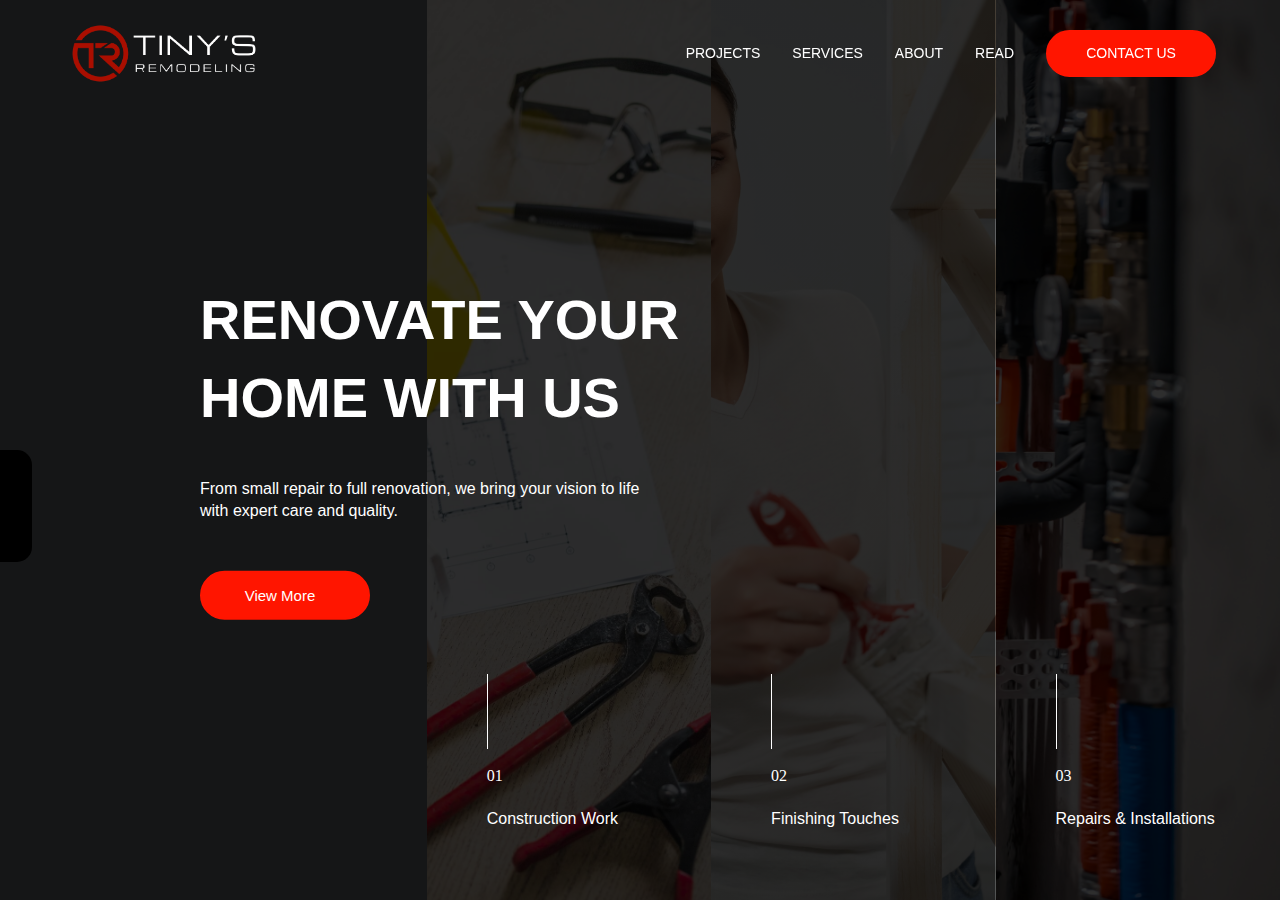
<file: index.html>
<!DOCTYPE html>
<html lang="en">
  <head>
    <meta charset="UTF-8" />
    <meta http-equiv="X-UA-Compatible" content="IE=edge" />
    <meta name="viewport" content="width=device-width, initial-scale=1.0" />
    <title>Tinys remodeling - Home page</title>

    <!--Favicon-->

    <link rel="icon" type="image/png" href="Assets/img/naslovna/favicon.png" />

    <!--Description-->

    <meta
      name="description"
      content="Tinys Remodeling offers expert construction work, finishing touches, repairs, and installations for your home or business. Whether you're renovating, updating, or maintaining your space, our skilled team ensures high-quality results with attention to detail. Trust Tinys Remodeling for all your remodeling needs!"
    />

    <!--Google fonts-->

    <link rel="preconnect" href="https://fonts.googleapis.com" />
    <link rel="preconnect" href="https://fonts.gstatic.com" crossorigin />
    <link
      href="https://fonts.googleapis.com/css2?family=Bentham&family=Comic+Neue&family=Montserrat:ital,wght@0,100..900;1,100..900&family=Open+Sans:ital,wght@0,300..800;1,300..800&family=Playfair+Display:ital,wght@0,400..900;1,400..900&family=Quicksand:wght@300..700&display=swap"
      rel="stylesheet"
    />

    <!--Font Awesome CDN-->

    <link
      rel="stylesheet"
      href="https://cdnjs.cloudflare.com/ajax/libs/font-awesome/6.6.0/css/all.min.css"
      integrity="sha512-Kc323vGBEqzTmouAECnVceyQqyqdsSiqLQISBL29aUW4U/M7pSPA/gEUZQqv1cwx4OnYxTxve5UMg5GT6L4JJg=="
      crossorigin="anonymous"
      referrerpolicy="no-referrer"
    />

    <!--Custom CSS-->

    <link rel="stylesheet" href="Assets/css/main.css" />
  </head>
  <body>
    <!--Nav section starts-->
    <nav class="nav container">
      <a href="index.html" class="nav__logo">
        <img
          src="Assets/img/naslovna/desktop-logo.png"
          alt="tinys remodeling desktop logo"
          class="nav__logo-desktop"
        />
        <img
          src="Assets/img/naslovna/mogile-logo.png"
          alt="tinys remodeling mobile logo"
          class="nav__logo-mobile"
        />
      </a>

      <ul class="nav__list">
        <li><a href="projects.html" class="nav__link">projects</a></li>
        <li><a href="services.html" class="nav__link">services</a></li>
        <li><a href="about.html" class="nav__link">about</a></li>
        <li><a href="blog.html" class="nav__link">read</a></li>
        <li>
          <a
            href="contact.html"
            class="nav__link nav__link--btn btn btn-primary"
            >contact us</a
          >
        </li>
      </ul>

      <div class="nav__hamburger" id="hamburger">
        <div class="hamburger__line"></div>
        <div class="hamburger__line hamburger__line--mid"></div>
        <div class="hamburger__line"></div>
      </div>
    </nav>
    <!--Nav section ends-->

    <!--Header section starts-->
    <header class="header">
      <article class="header__bg"></article>

      <article class="header__imgs">
        <div class="header__item header__item--one">
          <span class="header__number">01</span>
          <p class="header__service">Construction Work</p>
        </div>

        <div class="header__item header__item--two">
          <span class="header__number">02</span>
          <p class="header__service">Finishing Touches</p>
        </div>

        <div class="header__item header__item--three">
          <span class="header__number">03</span>
          <p class="header__service">Repairs &amp; Installations</p>
        </div>
      </article>

      <div class="header__text">
        <h1 class="header__heading" id="main-title">
          renovate your home with us
        </h1>
        <p class="header__p">
          From small repair to full renovation, we bring your vision to life
          with expert care and quality.
        </p>
        <div class="header__btns">
          <a href="projects.html" class="btn btn-primary"
            >view more <i class="fa-solid fa-arrow-right"></i>
          </a>
          <a href="contact.html" class="btn btn-outline">contact us</a>
        </div>
      </div>
    </header>
    <!--Header section ends-->

    <!--Social icon section starts-->
    <div class="social__icons">
      <a
        href="https://www.instagram.com/tinys_remodeling/"
        target="_blank"
        aria-label="Click to view instagram profile"
      >
        <i class="fa-brands fa-instagram"></i>
      </a>

      <a
        href="https://www.facebook.com/profile.php?id=61567153992759"
        target="_blank"
        aria-label="Click to view Facebook profile"
      >
        <i class="fa-brands fa-facebook-f"></i>
      </a>

      <a href="tel:+1 321 265 9840" aria-label="Click to call phone number">
        <i class="fa-solid fa-phone"></i>
      </a>
    </div>
    <!--Social icon section ends-->

    <!--Mobile menu section starts-->
    <section class="mobile" id="mobile-menu">
      <i class="fa-regular fa-circle-xmark" id="close"></i>

      <ul class="mobile__list">
        <li>
          <a href="projects.html" class="mobile__link">PROJECTS</a>
        </li>
        <li>
          <a href="services.html" class="mobile__link">SERVICES</a>
        </li>
        <li>
          <a href="about.html" class="mobile__link">ABOUT US</a>
        </li>
        <li>
          <a href="blog.html" class="mobile__link">READ</a>
        </li>
      </ul>

      <p class="mobile__text">
        Transforming spaces, building dreams - <span>together</span> !
      </p>
      <div class="mobile__icons">
        <a
          href="mailto:remodelingtiny@gmail.com"
          aria-label="Click to send email"
        >
          <i class="fa-regular fa-envelope"></i
        ></a>
        <a href="tel:+1 321 265 9840" aria-label="Click to call phone number">
          <i class="fa-solid fa-phone"></i>
        </a>
        <a
          href="https://www.instagram.com/tinys_remodeling/"
          target="_blank"
          aria-label="Click to see Instagram profile"
        >
          <i class="fa-brands fa-instagram"></i
        ></a>
      </div>

      <a href="contact.html" class="btn btn-primary">contact us</a>
    </section>
    <!--Mobile menu section ends-->

    <!--Custom JS-->
    <script src="Assets/js/main.js"></script>
  </body>
</html>
</file>
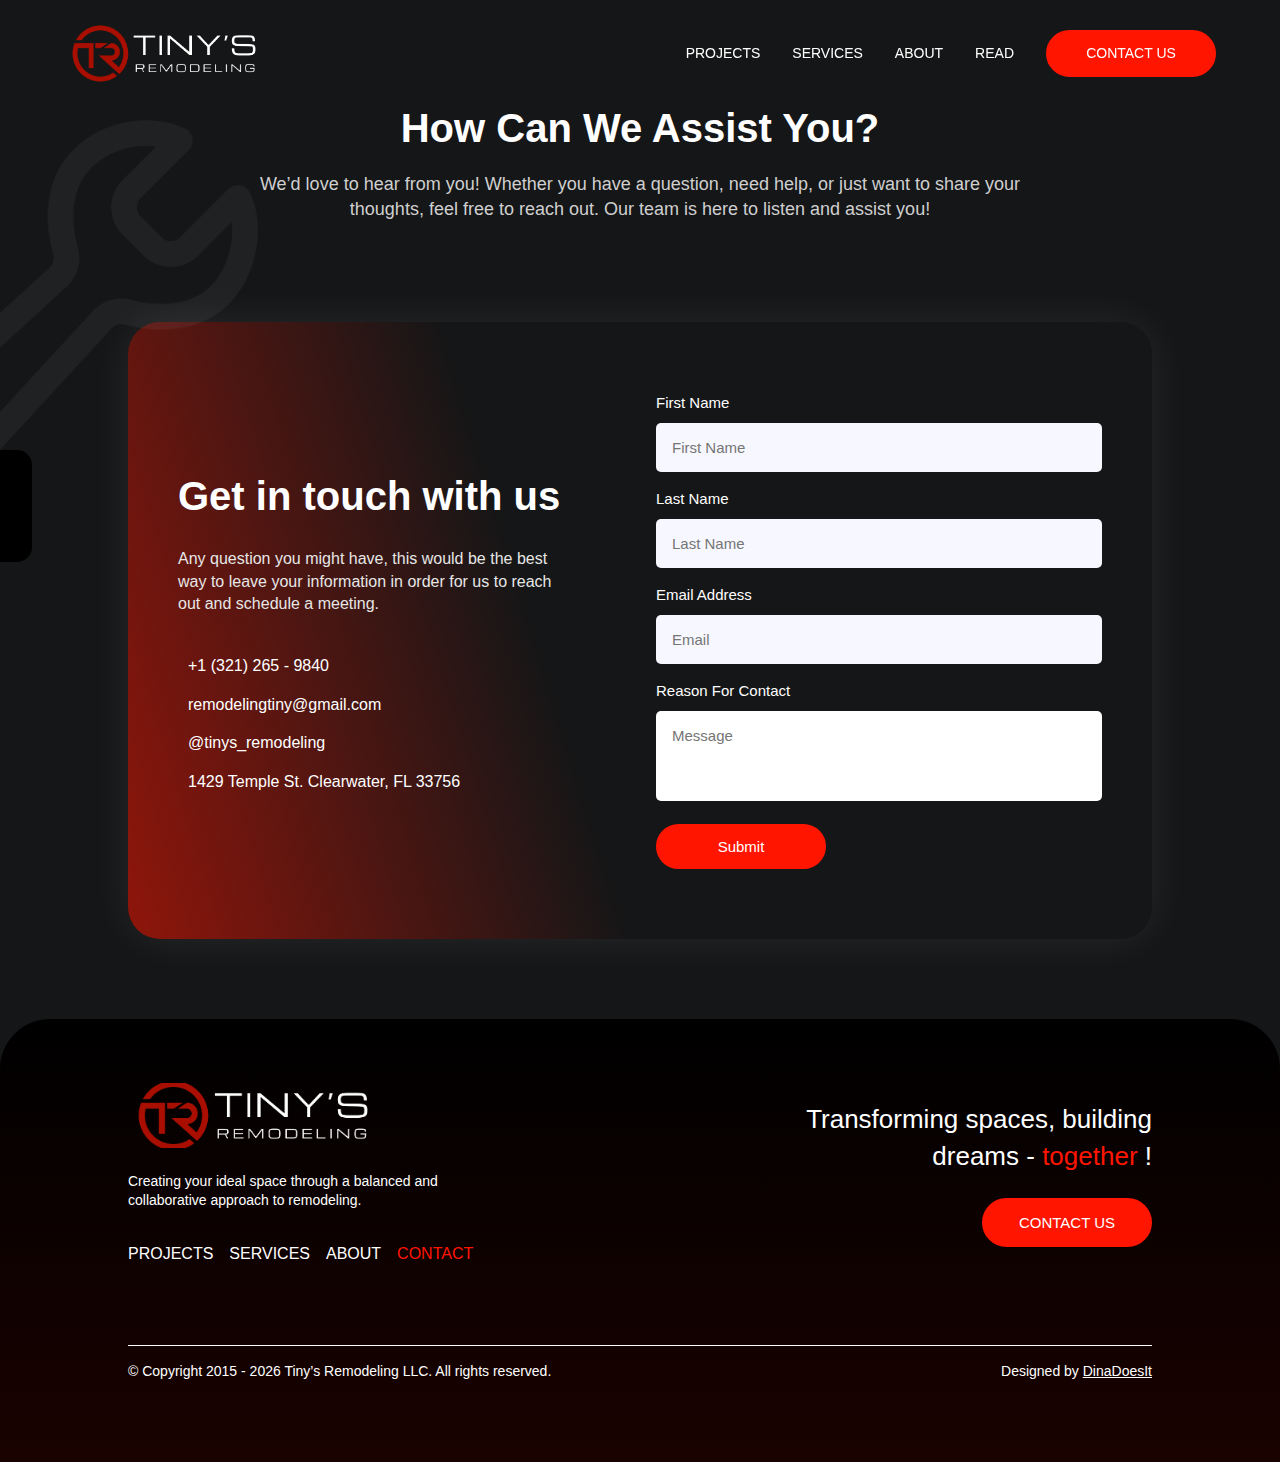
<file: contact.html>
<!DOCTYPE html>
<html lang="en">
  <head>
    <meta charset="UTF-8" />
    <meta http-equiv="X-UA-Compatible" content="IE=edge" />
    <meta name="viewport" content="width=device-width, initial-scale=1.0" />
    <title>Tinys remodeling - Contact Us</title>

    <!--Favicon-->

    <link rel="icon" type="image/png" href="Assets/img/naslovna/favicon.png" />

    <!--Google fonts-->

    <link rel="preconnect" href="https://fonts.googleapis.com" />
    <link rel="preconnect" href="https://fonts.gstatic.com" crossorigin />
    <link
      href="https://fonts.googleapis.com/css2?family=Bentham&family=Comic+Neue&family=Montserrat:ital,wght@0,100..900;1,100..900&family=Open+Sans:ital,wght@0,300..800;1,300..800&family=Playfair+Display:ital,wght@0,400..900;1,400..900&family=Quicksand:wght@300..700&display=swap"
      rel="stylesheet"
    />

    <!--Font Awesome CDN-->

    <link
      rel="stylesheet"
      href="https://cdnjs.cloudflare.com/ajax/libs/font-awesome/6.6.0/css/all.min.css"
      integrity="sha512-Kc323vGBEqzTmouAECnVceyQqyqdsSiqLQISBL29aUW4U/M7pSPA/gEUZQqv1cwx4OnYxTxve5UMg5GT6L4JJg=="
      crossorigin="anonymous"
      referrerpolicy="no-referrer"
    />

    <!--Custom CSS-->

    <link rel="stylesheet" href="Assets/css/main.css" />
  </head>
  <body>
    <!--Nav section starts-->
    <nav class="nav container">
      <a href="index.html" class="nav__logo">
        <img
          src="Assets/img/naslovna/desktop-logo.png"
          alt="tinys remodeling desktop logo"
          class="nav__logo-desktop"
        />
        <img
          src="Assets/img/naslovna/mogile-logo.png"
          alt="tinys remodeling mobile logo"
          class="nav__logo-mobile"
        />
      </a>

      <ul class="nav__list">
        <li><a href="projects.html" class="nav__link">projects</a></li>
        <li><a href="services.html" class="nav__link">services</a></li>
        <li><a href="about.html" class="nav__link">about</a></li>
        <li><a href="blog.html" class="nav__link">read</a></li>
        <li>
          <a
            href="contact.html"
            class="nav__link nav__link--btn btn btn-primary"
            >contact us</a
          >
        </li>
      </ul>

      <div class="nav__hamburger" id="hamburger">
        <div class="hamburger__line"></div>
        <div class="hamburger__line hamburger__line--mid"></div>
        <div class="hamburger__line"></div>
      </div>
    </nav>
    <!--Nav section ends-->

    <!--Header section starts-->
    <div class="contact" id="contact">
      <h1 class="contact__heading">How Can We Assist You?</h1>
      <p class="contact__desc">
        We’d love to hear from you! Whether you have a question, need help, or
        just want to share your thoughts, feel free to reach out. Our team is
        here to listen and assist you!
      </p>
      <img
        src="Assets/img/naslovna/key.png"
        class="contact__key"
        alt="image of key"
      />
    </div>
    <!--Header section ends-->

    <!--Form section starts-->
    <section class="form container" id="contact">
      <article class="form__item">
        <h3 class="form__heading">Get in touch with us</h3>

        <p class="form__desc">
          Any question you might have, this would be the best way to leave your
          information in order for us to reach out and schedule a meeting.
        </p>

        <a href="tel:+1 (321) 265 - 9840" class="form__link">
          <span class="fa-solid fa-phone" aria-hidden="true"></span>+1 (321) 265
          - 9840
        </a>

        <a href="mailto:remodelingtiny@gmail.com" class="form__link">
          <span class="fa-regular fa-envelope" aria-hidden="true"></span
          >remodelingtiny@gmail.com
        </a>

        <a
          href="https://www.instagram.com/tinys_remodeling/"
          class="form__link"
        >
          <span class="fa-brands fa-instagram" aria-hidden="true"></span
          >@tinys_remodeling
        </a>

        <a href="https://maps.app.goo.gl/9Bw5oBGh66REA7sd8" class="form__link">
          <span class="fa-solid fa-location-dot" aria-hidden="true"></span>1429
          Temple St. Clearwater, FL 33756
        </a>
      </article>

      <form
        class="form__item form__item--form"
        method="post"
        action="src/php/send-email.php"
        data-key="form"
      >
        <div class="form__box">
          <label for="name" class="form__label">first name</label>
          <input
            type="text"
            name="name"
            placeholder="first name"
            class="form__input"
            required=""
          />
        </div>

        <div class="form__box">
          <label for="surname" class="form__label">last name</label>
          <input
            type="text"
            name="surname"
            placeholder="last name"
            class="form__input"
            required=""
          />
        </div>

        <div class="form__box">
          <label for="email" class="form__label">email address</label>
          <input
            type="email"
            name="email"
            placeholder="email"
            class="form__input"
            required=""
          />
        </div>

        <div class="form__box">
          <label for="message" class="form__label">reason for contact</label>
          <textarea
            name="message"
            placeholder="message"
            class="form__textarea"
          ></textarea>
        </div>

        <button class="btn btn-primary from__btn" data-key="submit">
          submit
        </button>
      </form>
    </section>
    <!--Form section ends-->

    <!--Mobile menu section starts-->
    <section class="mobile" id="mobile-menu">
      <i class="fa-regular fa-circle-xmark" id="close"></i>

      <ul class="mobile__list">
        <li>
          <a href="projects.html" class="mobile__link">PROJECTS</a>
        </li>
        <li>
          <a href="services.html" class="mobile__link">SERVICES</a>
        </li>
        <li>
          <a href="about.html" class="mobile__link">ABOUT US</a>
        </li>
        <li>
          <a href="blog.html" class="mobile__link">READ</a>
        </li>
      </ul>

      <p class="mobile__text">
        Transforming spaces, building dreams - <span>together</span> !
      </p>
      <div class="mobile__icons">
        <a
          href="mailto:remodelingtiny@gmail.com"
          aria-label="Click to send email"
        >
          <i class="fa-regular fa-envelope"></i
        ></a>
        <a href="tel:+1 321 265 9840" aria-label="Click to call phone number">
          <i class="fa-solid fa-phone"></i>
        </a>
        <a
          href="https://www.instagram.com/tinys_remodeling/"
          target="_blank"
          aria-label="Click to see Instagram profile"
        >
          <i class="fa-brands fa-instagram"></i
        ></a>
      </div>

      <a href="contact.html" class="btn btn-primary">contact us</a>
    </section>
    <!--Mobile menu section ends-->

    <!--Footer section starts-->
    <footer class="footer">
      <div class="footer__wrapper container">
        <article class="footer__item">
          <a href="index.html" class="footer__logo">
            <img
              src="./Assets/img/naslovna/desktop-logo.png"
              alt="tinys remodeling logo for desktop"
              class="footer__logo-desktop"
            />
            <img
              src="./Assets/img/naslovna/mogile-logo.png"
              alt="tinys remodeling for mobile"
              class="footer__logo-mobile"
            />
          </a>

          <div class="footer__p">
            Creating your ideal space through a balanced and collaborative
            approach to remodeling.
          </div>

          <div class="footer__menu">
            <a href="projects.html">projects</a>
            <a href="services.html">services</a>
            <a href="about.html">about</a>
            <a href="contact.html" id="contactLink" style="color: #ff1500"
              >contact</a
            >
          </div>
        </article>

        <article class="footer__item footer__item--right">
          <h3 class="footer__heading">
            Transforming spaces, building dreams - <span>together</span> !
          </h3>
          <a href="contact.html" class="footer__btn btn btn-primary"
            >contact us</a
          >
        </article>

        <div class="footer__social">
          <a href="mailto:remodelingtiny@gmail.com">
            <i class="fa-regular fa-envelope"></i
          ></a>

          <a href="tel:+1 321 265 9840">
            <i class="fa-solid fa-phone"></i>
          </a>

          <a href="https://www.instagram.com/tinys_remodeling/" target="_blank">
            <i class="fa-brands fa-instagram"></i
          ></a>
        </div>
      </div>

      <div class="footer__copy container">
        <p class="footer__copyright">
          © Copyright 2015 - <span id="year">2025</span> Tiny’s Remodeling LLC.
          All rights reserved.
        </p>
        <p class="footer__copyright">
          Designed by
          <a href="https://dinadoesit.com/" style="text-decoration: underline"
            >DinaDoesIt</a
          >
        </p>
      </div>
    </footer>
    <!--Footer section ends-->

    <!--Social icon section starts-->
    <div class="social__icons">
      <a
        href="https://www.instagram.com/tinys_remodeling/"
        target="_blank"
        aria-label="Click to view instagram profile"
      >
        <i class="fa-brands fa-instagram"></i>
      </a>

      <a
        href="https://www.facebook.com/profile.php?id=61567153992759"
        target="_blank"
        aria-label="Click to view Facebook profile"
      >
        <i class="fa-brands fa-facebook-f"></i>
      </a>

      <a href="tel:+1 321 265 9840" aria-label="Click to call phone number">
        <i class="fa-solid fa-phone"></i>
      </a>
    </div>
    <!--Social icon section ends-->

    <!--Custom JS-->
    <script src="Assets/js/main.js"></script>
  </body>
</html>
</file>
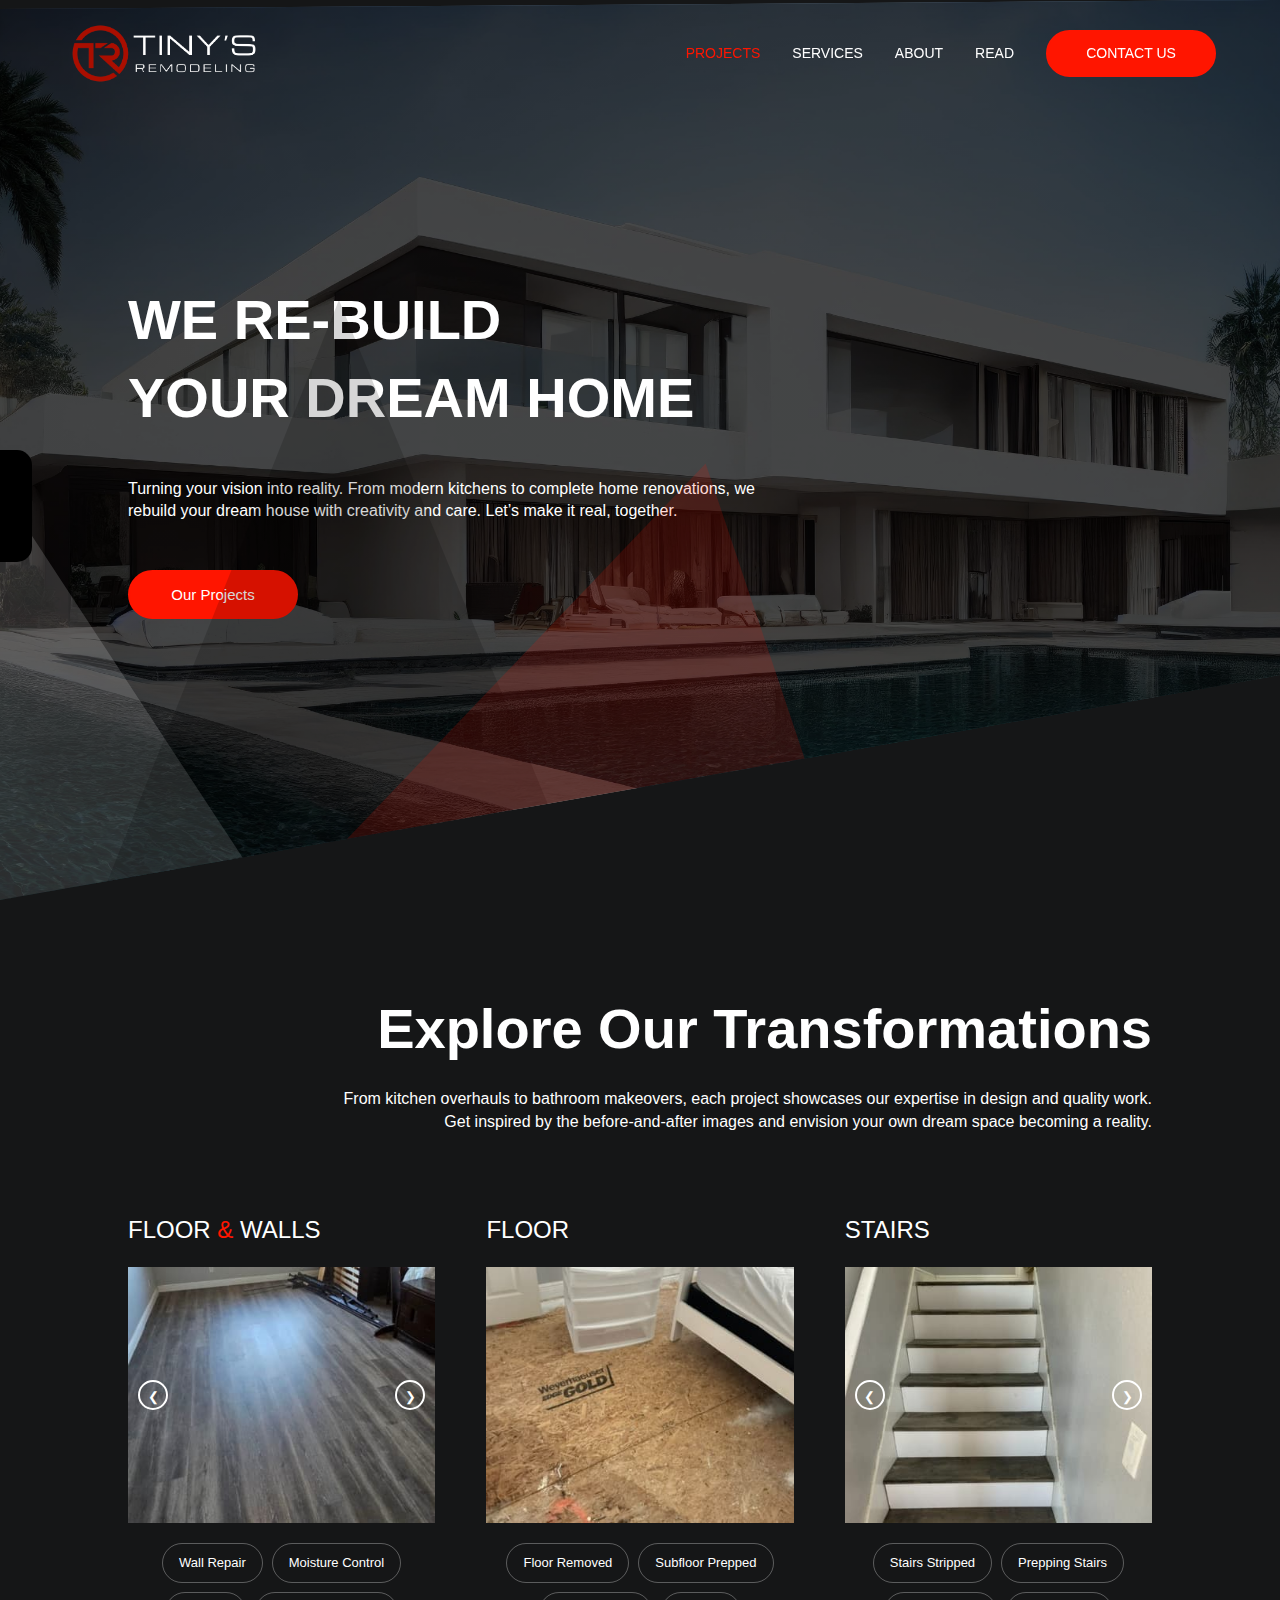
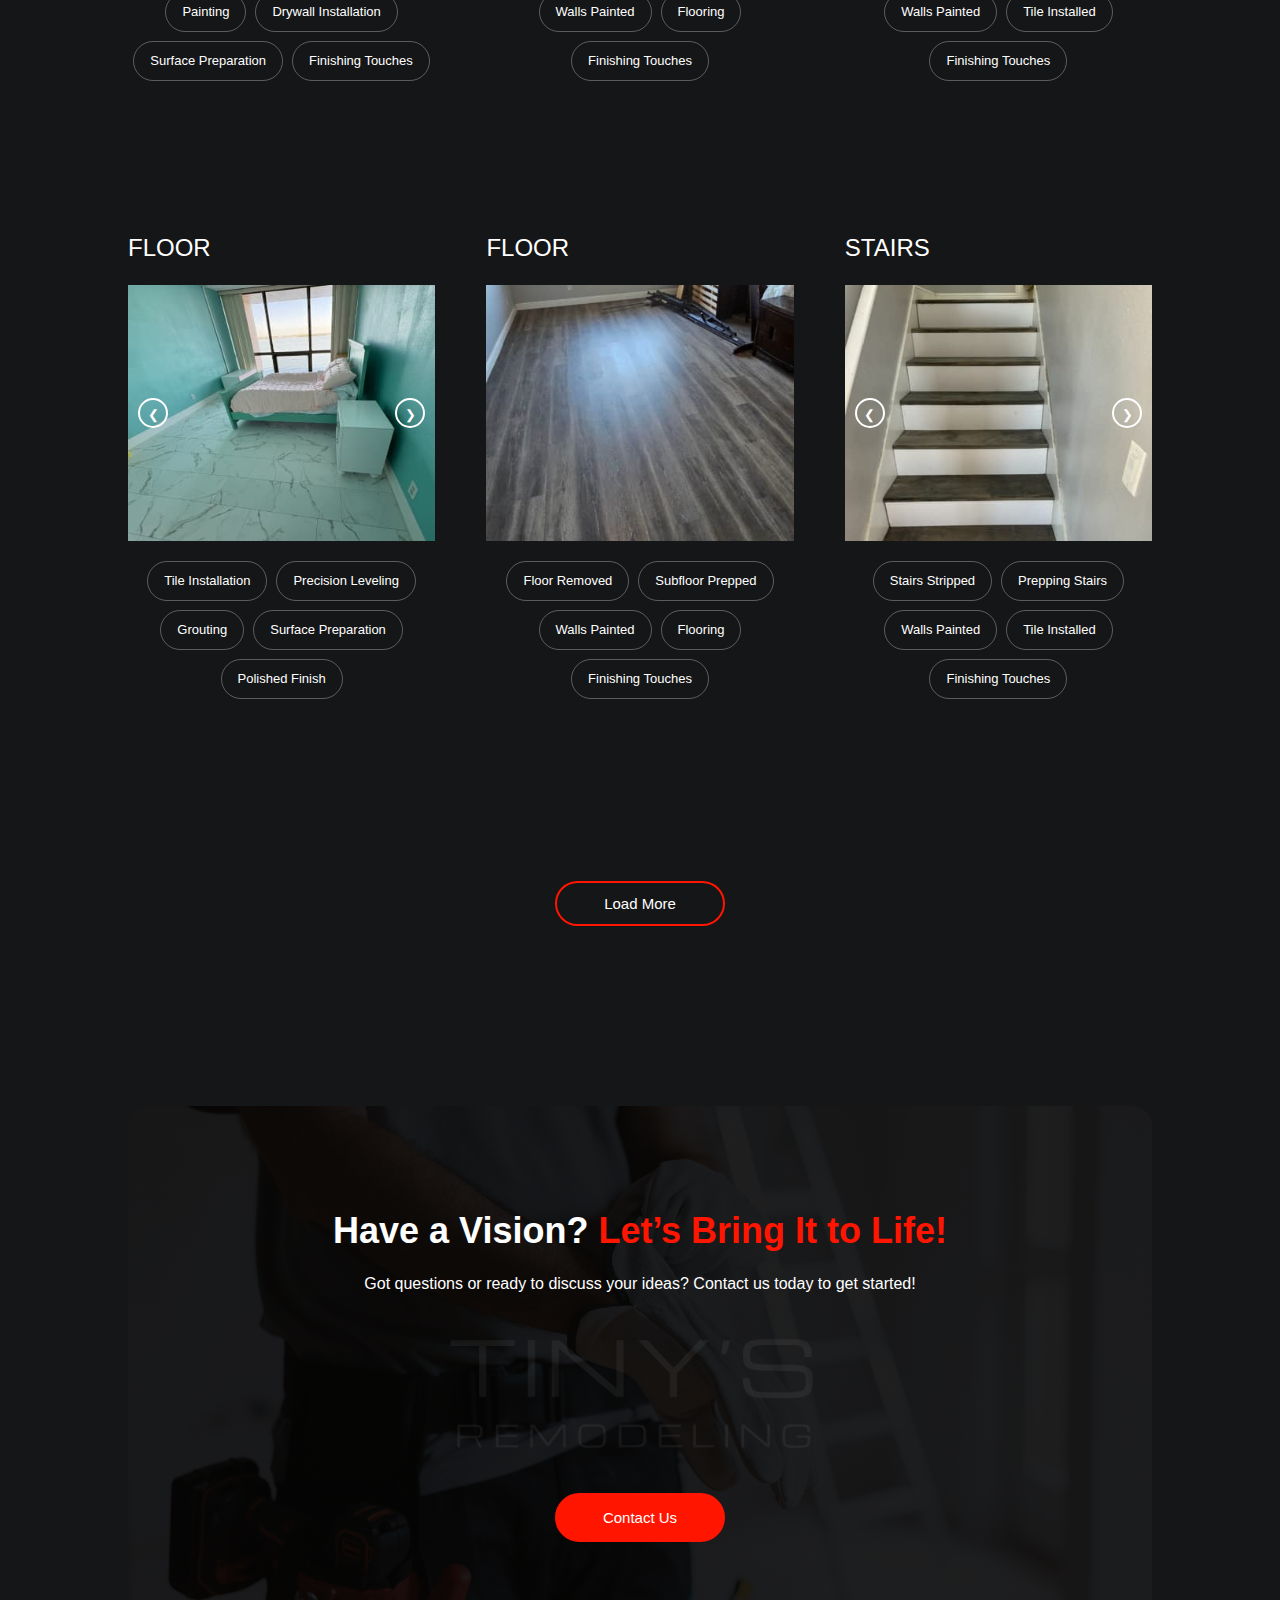
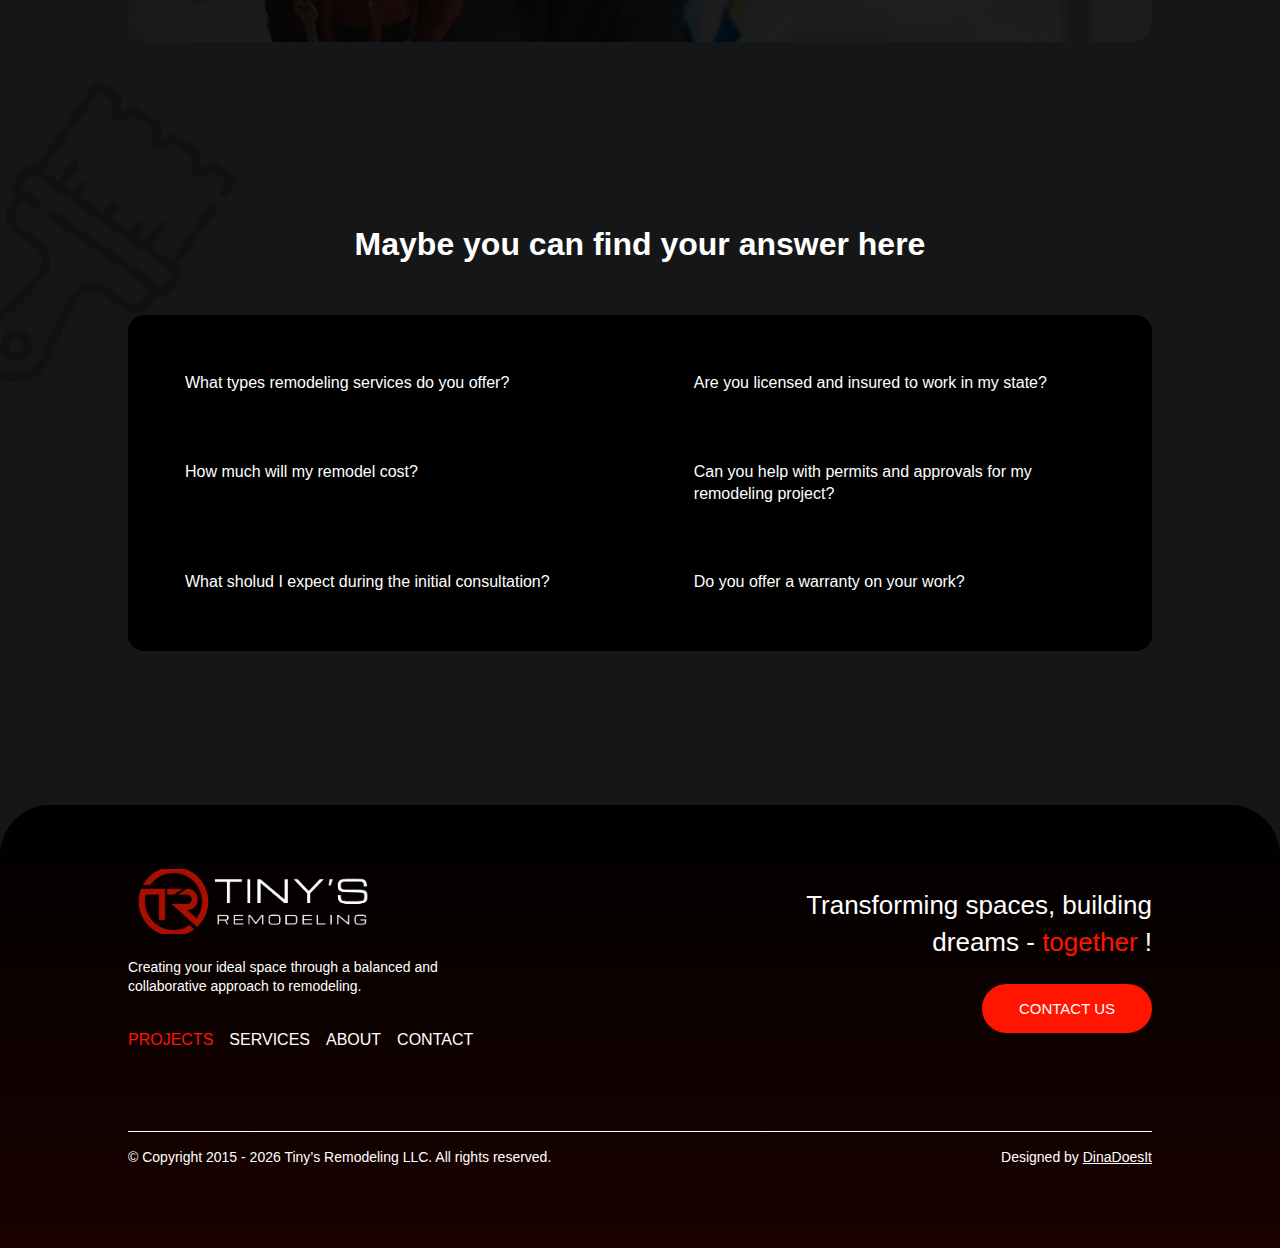
<file: projects.html>
<!DOCTYPE html>
<html lang="en">
  <head>
    <meta charset="UTF-8" />
    <meta http-equiv="X-UA-Compatible" content="IE=edge" />
    <meta name="viewport" content="width=device-width, initial-scale=1.0" />
    <title>Tinys remodeling - Projects</title>

    <!--Favicon-->

    <link rel="icon" type="image/png" href="Assets/img/naslovna/favicon.png" />

    <!--Description-->

    <meta
      name="description"
      content="Explore our project gallery showcasing impressive before-and-after transformations. From renovations to repairs and installations, see how Tinys Remodeling brings your vision to life with expert craftsmanship and attention to detail. Browse our completed projects for inspiration!"
    />

    <!--Google fonts-->

    <link rel="preconnect" href="https://fonts.googleapis.com" />
    <link rel="preconnect" href="https://fonts.gstatic.com" crossorigin />
    <link
      href="https://fonts.googleapis.com/css2?family=Bentham&family=Comic+Neue&family=Montserrat:ital,wght@0,100..900;1,100..900&family=Open+Sans:ital,wght@0,300..800;1,300..800&family=Playfair+Display:ital,wght@0,400..900;1,400..900&family=Quicksand:wght@300..700&display=swap"
      rel="stylesheet"
    />

    <!--Font Awesome CDN-->

    <link
      rel="stylesheet"
      href="https://cdnjs.cloudflare.com/ajax/libs/font-awesome/6.6.0/css/all.min.css"
      integrity="sha512-Kc323vGBEqzTmouAECnVceyQqyqdsSiqLQISBL29aUW4U/M7pSPA/gEUZQqv1cwx4OnYxTxve5UMg5GT6L4JJg=="
      crossorigin="anonymous"
      referrerpolicy="no-referrer"
    />

    <!--Custom CSS-->

    <link rel="stylesheet" href="Assets/css/main.css" />
  </head>
  <body>
    <!--Nav section starts-->
    <nav class="nav container">
      <a href="index.html" class="nav__logo">
        <img
          src="Assets/img/naslovna/desktop-logo.png"
          alt="tinys remodeling desktop logo"
          class="nav__logo-desktop"
        />
        <img
          src="Assets/img/naslovna/mogile-logo.png"
          alt="tinys remodeling mobile logo"
          class="nav__logo-mobile"
        />
      </a>

      <ul class="nav__list">
        <li><a href="projects.html" class="nav__link active">projects</a></li>
        <li><a href="services.html" class="nav__link">services</a></li>
        <li><a href="about.html" class="nav__link">about</a></li>
        <li><a href="blog.html" class="nav__link">read</a></li>
        <li>
          <a
            href="contact.html"
            class="nav__link nav__link--btn btn btn-primary"
            >contact us</a
          >
        </li>
      </ul>

      <div class="nav__hamburger" id="hamburger">
        <div class="hamburger__line"></div>
        <div class="hamburger__line hamburger__line--mid"></div>
        <div class="hamburger__line"></div>
      </div>
    </nav>
    <!--Nav section ends-->

    <!--Mobile menu section starts-->
    <section class="mobile" id="mobile-menu">
      <i class="fa-regular fa-circle-xmark" id="close"></i>

      <ul class="mobile__list">
        <li>
          <a href="projects.html" class="mobile__link">PROJECTS</a>
        </li>
        <li>
          <a href="services.html" class="mobile__link">SERVICES</a>
        </li>
        <li>
          <a href="about.html" class="mobile__link">ABOUT US</a>
        </li>
        <li>
          <a href="blog.html" class="mobile__link">READ</a>
        </li>
      </ul>

      <p class="mobile__text">
        Transforming spaces, building dreams - <span>together</span> !
      </p>
      <div class="mobile__icons">
        <a
          href="mailto:remodelingtiny@gmail.com"
          aria-label="Click to send email"
        >
          <i class="fa-regular fa-envelope"></i
        ></a>
        <a href="tel:+1 321 265 9840" aria-label="Click to call phone number">
          <i class="fa-solid fa-phone"></i>
        </a>
        <a
          href="https://www.instagram.com/tinys_remodeling/"
          target="_blank"
          aria-label="Click to see Instagram profile"
        >
          <i class="fa-brands fa-instagram"></i
        ></a>
      </div>

      <a href="contact.html" class="btn btn-primary">contact us</a>
    </section>
    <!--Mobile menu section ends-->

    <!--Header section starts-->
    <header class="header-project">
      <div class="header-project__wrapper container">
        <h1 class="header-project__heading">
          We RE-BUILD <br />
          YOUR dream HOME
        </h1>
        <p class="header-project__p">
          Turning your vision into reality. From modern kitchens to complete
          home renovations, we rebuild your dream house with creativity and
          care. Let’s make it real, together.
        </p>
        <a href="#projects" class="btn btn-primary">our projects</a>
      </div>

      <div class="header-project__triangle-one"></div>
      <div class="header-project__triangle-two"></div>
      <div class="header-project__triangle-three"></div>

      <a href="#projects" id="arrow">
        <i class="fas fa-angle-double-down"></i>
      </a>
    </header>
    <!--Header section ends-->

    <!--Projects section starts-->
    <section class="projects container" id="projects">
      <div class="projects__header">
        <h3 class="projects__heading">Explore Our Transformations</h3>
        <p class="projects__p">
          From kitchen overhauls to bathroom makeovers, each project showcases
          our expertise in design and quality work. <br />
          Get inspired by the before-and-after images and envision your own
          dream space becoming a reality.
        </p>
      </div>
      <div class="projects__wrapper">
        <article class="projects__item">
          <p class="projects__name">floor <span>&amp;</span> walls</p>
          <div class="projects__imgs">
            <div class="projects__img">
              <img
                src="Assets/img/projects/Wood Floor After2.jpg"
                alt="image of wood floor after reperation"
              />
              <div class="projects__dots">
                <i class="fa-solid fa-circle active"></i>
                <i class="fa-solid fa-circle"></i>
                <i class="fa-solid fa-circle"></i>
              </div>
            </div>
            <button class="projects__btn projects__btn--left">❮</button>
            <button class="projects__btn projects__btn--right">❯</button>
          </div>
          <div class="projects__labels">
            <span class="projects__label">Wall repair </span>
            <span class="projects__label">moisture control </span>
            <span class="projects__label">painting</span>
            <span class="projects__label">drywall installation </span>
            <span class="projects__label">surface preparation</span>
            <span class="projects__label">finishing touches</span>
          </div>
        </article>

        <article class="projects__item">
          <p class="projects__name">floor</p>
          <div class="projects__imgs">
            <div class="projects__img">
              <img
                src="Assets/img/projects/Wood Floor Before1.jpg"
                alt="image of wood floor before floor repration"
              />
            </div>
          </div>
          <div class="projects__labels">
            <span class="projects__label">floor removed </span>
            <span class="projects__label">subfloor prepped </span>
            <span class="projects__label">walls painted</span>
            <span class="projects__label">flooring </span>
            <span class="projects__label">finishing touches</span>
          </div>
        </article>

        <article class="projects__item">
          <p class="projects__name">stairs</p>
          <div class="projects__imgs">
            <div class="projects__img">
              <img
                src="Assets/img/projects/stairs2.jpg"
                alt="image of stairs after reparation"
              />
              <div class="projects__dots">
                <i class="fa-solid fa-circle active"></i>
                <i class="fa-solid fa-circle"></i>
                <i class="fa-solid fa-circle"></i>
              </div>
            </div>
            <button class="projects__btn projects__btn--left">❮</button>
            <button class="projects__btn projects__btn--right">❯</button>
          </div>
          <div class="projects__labels">
            <span class="projects__label">stairs stripped </span>
            <span class="projects__label">prepping stairs</span>
            <span class="projects__label">walls painted</span>
            <span class="projects__label">tile installed</span>
            <span class="projects__label">finishing touches</span>
          </div>
        </article>

        <article class="projects__item hidden">
          <p class="projects__name">floor</p>
          <div class="projects__imgs">
            <div class="projects__img">
              <img
                src="Assets/img/projects/Floor & Walls After2.jpg"
                alt="image of wall window and floor after reparation"
              />
              <div class="projects__dots">
                <i class="fa-solid fa-circle active"></i>
                <i class="fa-solid fa-circle"></i>
                <i class="fa-solid fa-circle"></i>
              </div>
            </div>
            <button class="projects__btn projects__btn--left">❮</button>
            <button class="projects__btn projects__btn--right">❯</button>
          </div>
          <div class="projects__labels">
            <span class="projects__label">tile installation</span>
            <span class="projects__label">precision leveling</span>
            <span class="projects__label">grouting</span>
            <span class="projects__label">surface preparation</span>
            <span class="projects__label">polished finish </span>
          </div>
        </article>

        <article class="projects__item hidden">
          <p class="projects__name">floor</p>
          <div class="projects__imgs">
            <div class="projects__img">
              <img
                src="Assets/img/projects/Wood Floor After2.jpg"
                alt="image of floor after reparation "
              />
            </div>
          </div>
          <div class="projects__labels">
            <span class="projects__label">floor removed </span>
            <span class="projects__label">subfloor prepped </span>
            <span class="projects__label">walls painted</span>
            <span class="projects__label">flooring </span>
            <span class="projects__label">finishing touches</span>
          </div>
        </article>

        <article class="projects__item hidden">
          <p class="projects__name">stairs</p>
          <div class="projects__imgs">
            <div class="projects__img">
              <img
                src="Assets/img/projects/stairs2.jpg"
                alt="image of stairs after reparation"
              />
              <div class="projects__dots">
                <i class="fa-solid fa-circle active"></i>
                <i class="fa-solid fa-circle"></i>
                <i class="fa-solid fa-circle"></i>
              </div>
            </div>
            <button class="projects__btn projects__btn--left">❮</button>
            <button class="projects__btn projects__btn--right">❯</button>
          </div>
          <div class="projects__labels">
            <span class="projects__label">stairs stripped</span>
            <span class="projects__label">prepping stairs</span>
            <span class="projects__label">walls painted</span>
            <span class="projects__label">tile installed</span>
            <span class="projects__label">finishing touches</span>
          </div>
        </article>
        <button class="projects__cta btn btn-outline" id="projects-btn">
          load more
        </button>
      </div>
    </section>
    <!--Projects section ends-->

    <!--Vision section starts-->
    <section class="vision container">
      <h3 class="vision__heading">
        Have a Vision? <span>Let’s Bring It to Life!</span>
      </h3>
      <p class="vision__p">
        Got questions or ready to discuss your ideas? Contact us today to get
        started!
      </p>
      <img
        src="./Assets/img/projects/projects logo.png"
        class="vision__img"
        alt="projects logo"
      />
      <a href="contact.html" class="btn btn-primary">contact us</a>
      <img
        src="./Assets/img/projects/paint-brush.png"
        class="vision__brush"
        alt="paint-brush picture"
      />
    </section>
    <!--Vision section ends-->

    <!--Question section starts-->
    <section class="question container">
      <h3 class="question__heading">Maybe you can find your answer here</h3>

      <div class="question__wrapper">
        <article class="question__item" data-key="question-item">
          <div class="question__header">
            <p class="question__question">
              What types remodeling services do you offer?
            </p>
            <i class="fa-solid fa-chevron-right"></i>
          </div>
        </article>

        <article class="question__item" data-key="question-item">
          <div class="question__header">
            <p class="question__question">
              Are you licensed and insured to work in my state?
            </p>
            <i class="fa-solid fa-chevron-right"></i>
          </div>
        </article>

        <article class="question__item" data-key="question-item">
          <div class="question__header">
            <p class="question__question">How much will my remodel cost?</p>
            <i class="fa-solid fa-chevron-right"></i>
          </div>
        </article>

        <article class="question__item" data-key="question-item">
          <div class="question__header">
            <p class="question__question">
              Can you help with permits and approvals for my remodeling project?
            </p>
            <i class="fa-solid fa-chevron-right"></i>
          </div>
        </article>

        <article class="question__item" data-key="question-item">
          <div class="question__header">
            <p class="question__question">
              What sholud I expect during the initial consultation?
            </p>
            <i class="fa-solid fa-chevron-right"></i>
          </div>
        </article>

        <article class="question__item" data-key="question-item">
          <div class="question__header">
            <p class="question__question">
              Do you offer a warranty on your work?
            </p>
            <i class="fa-solid fa-chevron-right"></i>
          </div>
        </article>
      </div>
    </section>
    <!--Question section ends-->

    <!--Footer section starts-->
    <footer class="footer">
      <div class="footer__wrapper container">
        <article class="footer__item">
          <a href="index.html" class="footer__logo">
            <img
              src="./Assets/img/naslovna/desktop-logo.png"
              alt="tinys remodeling logo for desktop"
              class="footer__logo-desktop"
            />
            <img
              src="./Assets/img/naslovna/mogile-logo.png"
              alt="tinys remodeling for mobile"
              class="footer__logo-mobile"
            />
          </a>

          <div class="footer__p">
            Creating your ideal space through a balanced and collaborative
            approach to remodeling.
          </div>

          <div class="footer__menu">
            <a href="projects.html" style="color: #ff1500">projects</a>
            <a href="services.html">services</a>
            <a href="about.html">about</a>
            <a href="contact.html" id="contactLink">contact</a>
          </div>
        </article>

        <article class="footer__item footer__item--right">
          <h3 class="footer__heading">
            Transforming spaces, building dreams - <span>together</span> !
          </h3>
          <a href="contact.html" class="footer__btn btn btn-primary"
            >contact us</a
          >
        </article>

        <div class="footer__social">
          <a href="mailto:remodelingtiny@gmail.com">
            <i class="fa-regular fa-envelope"></i
          ></a>

          <a href="tel:+1 321 265 9840">
            <i class="fa-solid fa-phone"></i>
          </a>

          <a href="https://www.instagram.com/tinys_remodeling/" target="_blank">
            <i class="fa-brands fa-instagram"></i
          ></a>
        </div>
      </div>

      <div class="footer__copy container">
        <p class="footer__copyright">
          © Copyright 2015 - <span id="year">2025</span> Tiny’s Remodeling LLC.
          All rights reserved.
        </p>
        <p class="footer__copyright">
          Designed by
          <a href="https://dinadoesit.com/" style="text-decoration: underline"
            >DinaDoesIt</a
          >
        </p>
      </div>
    </footer>
    <!--Footer section ends-->

    <!--Social icon section starts-->
    <div class="social__icons">
      <a
        href="https://www.instagram.com/tinys_remodeling/"
        target="_blank"
        aria-label="Click to view instagram profile"
      >
        <i class="fa-brands fa-instagram"></i>
      </a>

      <a
        href="https://www.facebook.com/profile.php?id=61567153992759"
        target="_blank"
        aria-label="Click to view Facebook profile"
      >
        <i class="fa-brands fa-facebook-f"></i>
      </a>

      <a href="tel:+1 321 265 9840" aria-label="Click to call phone number">
        <i class="fa-solid fa-phone"></i>
      </a>
    </div>
    <!--Social icon section ends-->

    <!--Custom JS-->
    <script src="Assets/js/main.js"></script>
  </body>
</html>
</file>
<file: Assets/css/main.css>
* {
  box-sizing: border-box;
  margin: 0;
  padding: 0;
  scroll-behavior: smooth;
  list-style-type: none;
  text-decoration: none;
  border: none;
  outline: none;
  transition: 0.4s linear;
}

body {
  font-size: 16px;
  overflow-x: hidden;
  line-height: 1.4;
  color: #fff;
  background-color: #151617;
  font-family: "Inter", sans-serif;
}

section {
  padding: 90px 0;
}
@media (max-width: 576px) {
  section section {
    padding: 70px 0;
  }
}

.container {
  width: 80%;
  margin: auto;
}
@media (max-width: 576px) {
  .container .container {
    width: 90%;
  }
}

ul {
  list-style-type: none;
}

img {
  max-width: 100%;
  object-fit: cover;
  vertical-align: middle;
}

a {
  transition: 0.4s linear;
  color: #fff;
}

a:hover {
  color: #ff1500;
}

.btn {
  color: #fff;
  font-size: 15px;
  font-weight: 500;
  display: inline-block;
  border-radius: 40px;
  padding: 12px 0;
  width: 170px;
  text-align: center;
  transition: 0.4s linear;
  cursor: pointer;
  border: 2px solid #ff1500;
  text-transform: capitalize;
}

.btn:hover {
  color: #fff;
}

.btn-primary {
  background-color: #ff1500;
}
.btn-primary:hover {
  background: transparent;
}
.btn-primary:hover i {
  color: #ff1500;
}
.btn-primary i {
  color: white;
  margin-left: 10px;
}
.btn i {
  color: white;
  margin-left: 10px;
}
.btn-outline {
  background: transparent;
}
.btn-outline:hover {
  background-color: #ff1500;
}

.social__icons {
  position: fixed;
  top: 50%;
  right: auto;
  bottom: auto;
  left: 0;
  width: auto;
  height: auto;
  display: flex;
  justify-content: center;
  align-items: stretch;
  flex-flow: column;
  gap: 1.5rem;
  background-color: black;
  padding: 2rem 1rem;
  border-top-right-radius: 15px;
  border-bottom-right-radius: 15px;
}
@media (max-width: 1200px) {
  .social__icons {
    display: none;
  }
}

.footer {
  border-top-left-radius: 50px;
  border-top-right-radius: 50px;
  position: relative;
  margin-top: 4rem;
  padding: 4rem 0;
  background: linear-gradient(180deg, #000000 0%, #aa0e00 661.48%);
}
@media (max-width: 992px) {
  .footer {
    background: black;
    border-top: 2px solid #ff1500;
    border-radius: 0;
    padding-bottom: 0;
    padding-top: 2.5rem;
    margin-top: 10px;
  }
}
.footer__wrapper {
  display: flex;
  justify-content: space-between;
  align-items: center;
  flex-flow: row nowrap;
  gap: 0;
}
@media (max-width: 992px) {
  .footer__wrapper {
    flex-direction: column;
    align-items: center;
    text-align: center;
  }
}
.footer__wrapper .footer__social {
  display: none;
  margin-top: 48px;
}
@media (max-width: 992px) {
  .footer__wrapper .footer__social {
    display: block;
  }
}
.footer__wrapper .footer__social a {
  box-shadow: 0px 0px 22.18px 0px rgba(255, 255, 255, 0.2);
  font-size: 20px;
}
.footer__wrapper .footer__social a:not(:last-child) {
  margin-right: 30px;
}
.footer__wrapper .footer__social a:hover {
  color: #ff1500;
}
.footer__item--right {
  text-align: right;
}
@media (max-width: 992px) {
  .footer__item--right {
    text-align: center;
  }
}
.footer__logo-desktop {
  width: 250px;
  height: 65px;
}
@media (max-width: 992px) {
  .footer__logo-desktop {
    display: none;
  }
}
.footer__logo-mobile {
  display: none;
  width: 100px;
  margin: auto;
}
@media (max-width: 992px) {
  .footer__logo-mobile {
    display: block;
  }
}
.footer__p {
  margin-top: 1.5rem;
  font-size: 14px;
  max-width: 350px;
  font-weight: 300;
}
@media (max-width: 992px) {
  .footer__p {
    display: none;
  }
}
.footer__menu {
  display: flex;
  gap: 1rem;
  margin-top: 2rem;
}
@media (max-width: 992px) {
  .footer__menu {
    flex-direction: column;
    margin-top: 1rem;
  }
}
.footer__menu a {
  text-align: 14px;
  font-size: 500;
  font-weight: white;
  text-transform: uppercase;
  color: center;
}
.footer__menu a:hover {
  color: #ff1500;
}
.footer__heading {
  text-align: right;
  font-size: 26px;
  font-weight: 500;
  text-transform: white;
  color: none;
  margin-bottom: 1.5rem;
  max-width: 355px;
}
@media (max-width: 992px) {
  .footer__heading {
    font-size: 20px;
    margin-top: 2rem;
    text-align: center;
  }
}
@media (max-width: 576px) {
  .footer__heading {
    font-size: 1rem;
    font-weight: 400;
    max-width: 210px;
  }
}
.footer__heading span {
  color: #ff1500;
}
.footer__btn {
  text-transform: uppercase;
}
.footer__copy {
  border-top: 1px solid white;
  padding: 1rem 0;
  margin-top: 5rem;
  display: flex;
  justify-content: space-between;
}
@media (max-width: 992px) {
  .footer__copy {
    flex-direction: column;
    align-items: center;
    background-color: #151617;
    width: 100% !important;
    border-top: none;
    text-align: center;
    margin-top: 2rem;
  }
}
.footer__copyright {
  font-size: 14px;
}
@media (max-width: 576px) {
  .footer__copyright {
    font-size: 10px;
  }
}

.mobile {
  position: fixed;
  top: 0;
  right: auto;
  bottom: 0;
  left: 0;
  width: 65%;
  height: auto;
  display: flex;
  justify-content: center;
  align-items: center;
  flex-flow: column;
  gap: 2rem;
  background-color: #151617;
  transform: translateX(-100%);
  transition: 0.4s linear;
  z-index: 999;
  padding: 0 1rem;
}
.mobile.active {
  transform: translateX(0);
}
.mobile #close {
  position: fixed;
  top: 30px;
  right: 20px;
  bottom: auto;
  left: auto;
  width: auto;
  height: auto;
  color: white;
  font-size: 2rem;
  cursor: pointer;
}
.mobile__list {
  text-align: center;
}
.mobile__list a {
  text-align: 16px;
  font-size: lowercase;
  font-weight: 700;
  text-transform: uppercase;
  color: #fff;
  margin-bottom: 1.5rem;
  display: inline-block;
}
.mobile__text {
  text-align: 14px;
  font-size: 400;
  font-weight: white;
  text-transform: none;
  color: center;
  text-align: center;
}
.mobile__text span {
  color: #ff1500;
}
.mobile__icons {
  display: flex;
  gap: 2rem;
}
.mobile__icons a {
  font-size: 18px;
}

.nav {
  position: fixed;
  top: 0;
  right: auto;
  bottom: auto;
  left: 0;
  width: 100%;
  height: auto;
  display: flex;
  justify-content: space-between;
  align-items: center;
  flex-flow: row nowrap;
  gap: 0;
  background: transparent;
  padding: 1.5rem 4rem;
  z-index: 999;
}
@media (max-width: 576px) {
  .nav {
    padding: 0 2rem;
  }
}
.nav.scrolled {
  background-color: black;
}
@media (max-width: 1200px) {
  .nav__logo {
    order: 2;
  }
}
.nav__logo-desktop {
  width: 200px;
}
@media (max-width: 1200px) {
  .nav__logo-desktop {
    display: none;
  }
}
.nav__logo-mobile {
  display: none;
}
@media (max-width: 1200px) {
  .nav__logo-mobile {
    width: 80px;
    display: block;
  }
}
.nav__list {
  display: flex;
  justify-content: flex-start;
  align-items: center;
  flex-flow: nowrap;
  gap: 32px;
}
@media (max-width: 1200px) {
  .nav__list {
    display: none;
  }
}
.nav__list.scrolled {
  background-color: black;
}
.nav__link {
  text-align: left;
  font-size: 14px;
  font-weight: 500;
  text-transform: uppercase;
  color: white;
}
.nav__link.active {
  color: #ff1500;
}
.nav__link--btn {
  text-align: center;
}
.nav__hamburger {
  display: flex;
  justify-content: space-between;
  align-items: stretch;
  flex-flow: column;
  gap: 0;
  width: 40px;
  height: 30px;
  cursor: pointer;
  display: none;
}
.nav__hamburger .hamburger__line {
  width: 100%;
  height: 3px;
  background-color: white;
}
.nav__hamburger .hamburger__line--mid {
  width: 80%;
}
@media (max-width: 1200px) {
  .nav__hamburger {
    display: flex;
  }
}
@media (max-width: 576px) {
  .nav__hamburger {
    width: 30px;
    height: 20px;
  }
}

.header {
  height: 100svh;
  position: relative;
  display: flex;
}
.header__bg {
  flex: 1.5;
}
@media (max-width: 1200px) {
  .header__bg {
    display: none;
  }
}
.header__imgs {
  flex: 3;
  display: flex;
}
@media (max-width: 1200px) {
  .header__imgs {
    flex-direction: column;
  }
}
.header__item {
  flex: 1;
  display: flex;
  justify-content: flex-end;
  align-items: stretch;
  flex-flow: column;
  gap: 0;
  padding-left: 60px;
  background-size: cover;
  height: 100%;
}
.header__number {
  font-family: "Noto Nastaliq Urdu", serif;
}
.header__number::before {
  display: block;
  content: "";
  height: 75px;
  width: 100%;
  border-left: 1px solid #fff;
  margin-bottom: 1rem;
}
@media (max-width: 1200px) {
  .header__number {
    display: none;
  }
}
.header__service {
  text-align: 28px;
  font-size: 600;
  font-weight: white;
  text-transform: capitalize;
  color: #fff;
  max-width: 200px;
  margin: 20px 0 70px;
}
@media (max-width: 1200px) {
  .header__service {
    display: none;
  }
}
.header__item--one {
  background-image: linear-gradient(rgba(0, 0, 0, 0.82), rgba(0, 0, 0, 0.82)), url(../img/naslovna/toy-house.jpg);
  background-position: center;
}
@media (max-width: 1200px) {
  .header__item--one {
    background-position: bottom;
  }
}
.header__item--two {
  background-image: linear-gradient(rgba(0, 0, 0, 0.82), rgba(0, 0, 0, 0.82)), url(../img/naslovna/woman-standing.jpg);
  background-position: center;
}
.header__item--three {
  background-image: linear-gradient(rgba(0, 0, 0, 0.82), rgba(0, 0, 0, 0.82)), url(../img/naslovna/technician.jpg);
  background-position: right;
}
.header__text {
  position: absolute;
  top: 50%;
  right: auto;
  bottom: auto;
  left: 200px;
  width: 700px;
  height: auto;
  height: auto;
  transform: translateY(-50%);
}
@media (max-width: 1200px) {
  .header__text {
    top: 50%;
    left: 50%;
    transform: translate(-50%, -50%);
    text-align: center;
    width: 90%;
  }
}
.header__heading {
  text-align: left;
  font-size: 56px;
  font-weight: 700;
  text-transform: uppercase;
  color: #fff;
  max-width: 650px;
}
@media (max-width: 1200px) {
  .header__heading {
    text-align: center;
    margin: auto;
  }
}
@media (max-width: 768px) {
  .header__heading {
    font-size: 28px;
    width: 350px;
  }
}
@media (max-width: 400px) {
  .header__heading {
    width: 100%;
  }
}
.header__p {
  text-align: 16px;
  font-size: 300;
  font-weight: none;
  text-transform: none;
  color: #fff;
  max-width: 450px;
  margin: 40px 0 48px;
}
@media (max-width: 1200px) {
  .header__p {
    margin: 1rem auto 2rem;
    text-align: center;
    max-width: 320px;
  }
}
@media (max-width: 400px) {
  .header__p {
    width: 100%;
  }
}
@media (max-width: 1200px) {
  .header__btns {
    display: flex;
    justify-content: flex-start;
    align-items: center;
    flex-flow: column;
    gap: 20px;
  }
}
.header__btns .btn-outline {
  display: none;
}
@media (max-width: 1200px) {
  .header__btns .btn-outline {
    display: inline-block;
  }
}

.header-project {
  position: relative;
  top: auto;
  right: auto;
  bottom: auto;
  left: auto;
  width: 100%;
  height: 100svh;
  clip-path: polygon(0 1%, 100% 0%, 100% 75%, 0 100%);
  background: linear-gradient(rgba(0, 0, 0, 0.7), rgba(0, 0, 0, 0.7)), url(../img/projects/projects-main.jpg);
  background-size: cover;
  background-position: center;
}
@media (max-width: 992px) {
  .header-project {
    clip-path: none;
  }
}
.header-project__wrapper {
  display: flex;
  justify-content: center;
  align-items: flex-start;
  flex-flow: column;
  gap: 0;
  height: 100%;
}
@media (max-width: 992px) {
  .header-project__wrapper {
    row-gap: 70px;
    align-items: center;
    text-align: center;
  }
}
.header-project__heading {
  text-align: left;
  font-size: 56px;
  font-weight: 700;
  text-transform: uppercase;
  color: #fff;
  text-align: left;
}
@media (max-width: 768px) {
  .header-project__heading {
    font-size: 37px;
    text-align: center;
  }
}
.header-project__p {
  text-align: 16px;
  font-size: 300;
  font-weight: none;
  text-transform: none;
  color: #fff;
  margin: 40px 0 48px;
  max-width: 650px;
}
@media (max-width: 1200px) {
  .header-project__p {
    width: 350px;
  }
}
.header-project__triangle-one, .header-project__triangle-two, .header-project__triangle-three {
  position: absolute;
  bottom: 0;
  top: auto;
  right: auto;
  clip-path: polygon(49% 0, 0% 100%, 100% 100%);
}
@media (max-width: 992px) {
  .header-project__triangle-one, .header-project__triangle-two, .header-project__triangle-three {
    display: none;
  }
}
.header-project__triangle-one {
  left: -220px;
  width: 490.37px;
  height: 382.05px;
  transform: rotate(6.99 deg);
  background: rgba(255, 255, 255, 0.16);
}
.header-project__triangle-two {
  left: 100px;
  width: 487.58px;
  height: 600px;
  transform: rotate(6.99 deg);
  background: rgba(0, 0, 0, 0.16);
}
.header-project__triangle-three {
  left: 288.73px;
  width: 563.43px;
  height: 450px;
  clip-path: polygon(74% 3%, 0% 100%, 100% 100%);
  background: rgba(255, 21, 0, 0.16);
}
.header-project #arrow {
  position: absolute;
  top: auto;
  right: auto;
  bottom: 40px;
  left: 50%;
  width: auto;
  height: auto;
  transform: translateX(-50%);
  animation: arrow-down 1.5s infinite;
  color: #ff1500;
  font-size: 2rem;
  display: none;
}
@media (max-width: 992px) {
  .header-project #arrow {
    display: block;
  }
}

.projects {
  position: relative;
  scroll-margin-top: 100px;
}
.projects__header {
  text-align: right;
}
@media (max-width: 992px) {
  .projects__header {
    text-align: center;
  }
}
@media (max-width: 768px) {
  .projects__header {
    text-align: center;
  }
}
.projects__heading {
  font-weight: 700;
  font-size: 56px;
  margin-bottom: 20px;
}
@media (max-width: 992px) {
  .projects__heading {
    font-size: 2rem;
    max-width: 250px;
    margin: 0 auto 20px;
  }
}
.projects__p {
  font-weight: 300;
  max-width: 870px;
  margin-left: auto;
}
@media (max-width: 992px) {
  .projects__p {
    margin: auto;
    width: 280px;
  }
}
.projects__wrapper {
  display: flex;
  justify-content: space-between;
  align-items: stretch;
  flex-flow: wrap;
  gap: 0;
  row-gap: 150px;
  margin-top: 80px;
}
@media (max-width: 1200px) {
  .projects__wrapper {
    row-gap: 70px;
  }
}
.projects__wrapper ~ div {
  z-index: -1;
}
@media (max-width: 992px) {
  .projects__wrapper ~ div {
    display: none;
  }
}
.projects__item {
  flex-basis: 30%;
}
@media (max-width: 1200px) {
  .projects__item {
    flex-basis: 45%;
  }
}
@media (max-width: 768px) {
  .projects__item {
    flex-basis: 100%;
  }
}
.projects__name {
  text-align: left;
  font-size: 1.5rem;
  font-weight: 500;
  text-transform: uppercase;
  color: #fff;
  margin-bottom: 20px;
}
.projects__name span {
  color: #ff1500;
}
@media (max-width: 768px) {
  .projects__name {
    text-align: center;
  }
}
.projects__imgs {
  position: relative;
  overflow: hidden;
}
.projects__imgs .projects__img {
  position: relative;
}
.projects__imgs .projects__img img {
  width: 100%;
  flex-shrink: 0;
  display: block;
}
.projects__imgs .projects__img .projects__dots {
  position: absolute;
  bottom: 10px;
  left: 50%;
  transform: translateX(-50%);
  display: flex;
  gap: 8px;
  z-index: 3;
  border-radius: 50%;
}
.projects__imgs .projects__img .projects__dots i {
  font-size: 10px;
  opacity: 0.7;
  color: rgb(202, 200, 200);
}
.projects__imgs .projects__img .projects__dots i.active {
  color: #ff1500;
}
.projects__imgs .projects__btn {
  position: absolute;
  top: 50%;
  right: auto;
  bottom: auto;
  left: auto;
  width: auto;
  height: auto;
  transform: translateY(-50%);
  z-index: 3;
  border-radius: 50%;
  line-height: 30px;
  width: 30px;
  height: 30px;
  border: 2px solid #fff;
  font-size: 13px;
  text-align: center;
  cursor: pointer;
  transition: 0.4s linear;
  background-color: transparent;
}
.projects__imgs .projects__btn:hover {
  color: #ff1500;
  border-color: #ff1500;
}
.projects__imgs .projects__btn.projects__btn--left {
  left: 10px;
}
.projects__imgs .projects__btn.projects__btn--right {
  right: 10px;
}
.projects__labels {
  display: flex;
  justify-content: center;
  align-items: stretch;
  flex-flow: wrap;
  gap: 9px;
  margin-top: 20px;
}
@media (max-width: 1200px) {
  .projects__labels {
    justify-content: center;
  }
}
.projects__labels span {
  text-transform: capitalize;
  font-size: 13px;
  border-radius: 50px;
  padding: 10px 1rem;
  border: 0.8px solid rgba(255, 255, 255, 0.3);
}
.projects__cta {
  margin: 2rem auto 0;
}
@media (max-width: 768px) {
  .projects__cta {
    display: block;
  }
}
.projects__color {
  position: absolute;
  top: 45%;
  right: 0;
  bottom: auto;
  left: 0;
  width: auto;
  height: auto;
  width: 200px;
}

.vision {
  display: flex;
  justify-content: center;
  align-items: center;
  flex-flow: column;
  gap: 16px;
  position: relative;
  margin: 90px auto;
  background-image: linear-gradient(rgba(0, 0, 0, 0.88), rgba(0, 0, 0, 0.88)), url(../img/projects/projects-vision.jpg);
  background-size: cover;
  background-position: center;
  border-radius: 20px;
  text-align: center;
  padding: 100px 0;
}
@media (max-width: 1200px) {
  .vision {
    margin: 70px auto;
  }
}
.vision__heading {
  font-weight: 600;
  font-size: 36px;
}
.vision__heading span {
  color: #ff1500;
}
@media (max-width: 992px) {
  .vision__heading {
    font-size: 26px;
    width: 280px;
  }
}
.vision__p {
  font-weight: 300;
}
@media (max-width: 992px) {
  .vision__p {
    width: 350px;
  }
}
@media (max-width: 768px) {
  .vision__p {
    font-size: 14px;
    max-width: 100%;
  }
}
.vision__img {
  opacity: 6%;
  width: 390px;
  margin: 20px 0;
}
@media (max-width: 992px) {
  .vision__img {
    width: 200px;
  }
}
.vision__brush {
  position: absolute;
  top: auto;
  right: auto;
  bottom: -340px;
  left: -170px;
  width: 300px;
  height: auto;
  opacity: 0.2;
}
@media (max-width: 1200px) {
  .vision__brush {
    display: none;
  }
}

.projects__icon {
  position: absolute;
  top: 80%;
  right: 0;
  bottom: auto;
  left: auto;
  width: 120px;
  height: auto;
}
@media (max-width: 1200px) {
  .projects__icon {
    display: none;
  }
}

.question__heading {
  text-align: center;
  font-size: 2rem;
  font-weight: 600;
  text-transform: white;
  color: none;
}
@media (max-width: 992px) {
  .question__heading {
    font-size: 1.5rem;
    max-width: 250px;
    margin: auto;
  }
}
.question__wrapper {
  display: flex;
  justify-content: space-between;
  align-items: stretch;
  flex-flow: wrap;
  gap: 1rem;
  margin-top: 3rem;
  padding: 2rem;
  background-color: black;
  border-radius: 1rem;
}
@media (max-width: 768px) {
  .question__wrapper {
    padding: 1rem;
  }
}
.question__item {
  flex-basis: 47%;
  padding: 25px;
  border-radius: 10px;
}
@media (max-width: 1200px) {
  .question__item {
    flex-basis: 100%;
  }
}
.question__item.active {
  background-color: white;
  color: black;
}
.question__header {
  display: flex;
  justify-content: space-between;
  align-items: center;
  flex-flow: row nowrap;
  gap: 0;
}
@media (max-width: 576px) {
  .question__header {
    font-size: 14px;
  }
}
.question__header i {
  font-size: 15px;
  transition: 0.4s linear;
}
.question__header i.active {
  transform: rotate(90deg);
  color: black;
}
.question__body {
  max-height: 0;
  overflow: hidden;
  font-size: 14px;
  font-weight: 300;
  transition: 0.4s linear;
}
.question__body.active {
  border-top: 1px solid rgb(241, 241, 241);
  max-height: 200px;
  padding-top: 20px;
}

.header__services {
  height: 100svh;
  position: relative;
  display: flex;
}
.header__services__item {
  padding-left: 100px;
}
@media (max-width: 1200px) {
  .header__services__item {
    display: flex;
    justify-content: center;
    align-items: center;
    flex-flow: column;
    gap: 0;
    padding: 0 10%;
    text-align: center;
  }
}
.header__services__heading {
  text-align: left;
  font-size: 56px;
  font-weight: 700;
  text-transform: uppercase;
  color: #fff;
  max-width: 650px;
}
@media (max-width: 992px) {
  .header__services__heading {
    font-size: 2rem;
    max-width: 370px;
    text-align: center;
  }
}
@media (max-width: 400px) {
  .header__services__heading {
    font-size: 28px;
    max-width: 100%;
    text-align: center;
  }
}
.header__services__p {
  text-align: 16px;
  font-size: 300;
  font-weight: white;
  text-transform: none;
  color: #fff;
  max-width: 600px;
  margin: 40px 0 48px;
}
@media (max-width: 992px) {
  .header__services__p {
    font-size: 1rem;
    max-width: 350px;
  }
}
.header__services__btns {
  display: flex;
  gap: 1rem;
}
@media (max-width: 992px) {
  .header__services__btns {
    display: flex;
    gap: 2rem;
    flex-direction: column;
  }
}
.header__services__item-bg {
  display: flex;
  justify-content: center;
  align-items: stretch;
  flex-flow: column;
  gap: 0;
  flex: 1.3;
  background: linear-gradient(270deg, rgba(0, 0, 0, 0.7) 58.49%, rgb(255, 21, 0) 194.03%);
}
.header__services__item-img {
  flex: 1;
  background: linear-gradient(rgba(0, 0, 0, 0.7), rgba(0, 0, 0, 0.7)), url("../img/services/services-main.jpg");
  background-size: cover;
  height: 100vh;
  width: 100%;
}
@media (max-width: 1200px) {
  .header__services__item-img {
    background: linear-gradient(180deg, rgba(0, 0, 0, 0.8) 38.75%, rgb(255, 21, 0) 753.46%), url("../img/services/services-main.jpg");
    background-size: cover;
    height: 100%;
  }
}
.header__services #arrow {
  position: absolute;
  top: auto;
  right: auto;
  bottom: 40px;
  left: 50%;
  width: auto;
  height: auto;
  transform: translateX(-50%);
  animation: arrow-down 1.5s infinite;
  color: #ff1500;
  font-size: 2rem;
  display: none;
}
@media (max-width: 992px) {
  .header__services #arrow {
    display: block;
  }
}

.numbers {
  display: flex;
  justify-content: center;
  align-items: center;
  flex-flow: wrap;
  gap: 0;
  position: relative;
}
@media (max-width: 992px) {
  .numbers {
    row-gap: 4rem;
  }
}
@media (max-width: 576px) {
  .numbers {
    scroll-margin-top: 80px;
  }
}
.numbers__item {
  flex-basis: 20%;
}
@media (max-width: 992px) {
  .numbers__item {
    flex-basis: 45%;
  }
}
.numbers__number {
  text-align: center;
  font-size: 44px;
  font-weight: 700;
  text-transform: none;
  color: #fff;
  color: #ff1500;
}
@media (max-width: 576px) {
  .numbers__number {
    font-size: 36px;
  }
}
.numbers__name {
  text-align: center;
  font-size: 14px;
  font-weight: 600;
  text-transform: uppercase;
  color: white;
}
@media (max-width: 576px) {
  .numbers__name {
    width: 100px;
    margin: auto;
  }
}
.numbers__building {
  position: absolute;
  top: auto;
  right: auto;
  bottom: 0;
  left: -150px;
  width: 400px;
  height: auto;
}
@media (max-width: 992px) {
  .numbers__building {
    display: none;
  }
}

.services {
  width: 70%;
  margin: auto;
}
@media (max-width: 768px) {
  .services {
    width: 90%;
  }
}
.services__header {
  text-align: center;
  font-size: 25px;
  font-weight: capitalize;
  text-transform: uppercase;
  color: #fff;
  display: none;
}
@media (max-width: 1200px) {
  .services__header {
    display: block;
  }
}
.services__header-p {
  font-weight: 300;
  max-width: 300px;
  margin: 2rem auto;
  text-transform: none;
}
.services__header-tel {
  text-align: none;
  font-size: 16px;
  font-weight: 300;
  text-transform: capitalize;
  color: #ff1500;
}
.services__wrapper {
  display: flex;
  justify-content: flex-start;
  align-items: stretch;
  flex-flow: wrap;
  gap: 0;
  margin-top: 48px;
}
.services__item {
  flex-basis: 33%;
  padding: 32px;
}
@media (max-width: 1200px) {
  .services__item {
    flex-basis: 50%;
  }
}
@media (max-width: 576px) {
  .services__item {
    padding: 2rem 1rem;
  }
}
@media (max-width: 1200px) {
  .services__item:nth-child(1) {
    display: none;
  }
}
@media (max-width: 1200px) {
  .services__item:nth-child(2) {
    order: -1;
  }
}
@media (max-width: 1200px) {
  .services__item:nth-child(3) {
    order: 0;
  }
}
@media (max-width: 1200px) {
  .services__item:nth-child(4) {
    order: 2;
  }
}
@media (max-width: 1200px) {
  .services__item:nth-child(5) {
    order: 1;
  }
}
@media (max-width: 1200px) {
  .services__item:nth-child(6) {
    order: 3;
  }
}
.services__heading {
  text-align: 45px;
  font-size: 600;
  font-weight: white;
  text-transform: uppercase;
  color: #fff;
  margin-bottom: 60px;
}
.services__text {
  text-align: 15px;
  font-size: 300;
  font-weight: capitalize;
  text-transform: white;
  color: #fff;
  margin-bottom: 1rem;
  max-width: 350px;
}
.services__tel {
  text-align: left;
  font-size: 1rem;
  font-weight: 300;
  text-transform: capitalize;
  color: #ff1500;
}
.services__img {
  display: flex;
  justify-content: center;
  align-items: center;
  flex-flow: row nowrap;
  gap: 0;
  width: 60px;
  height: 60px;
  border-radius: 50%;
  line-height: 60px;
  text-align: center;
  box-shadow: 0px 0px 21.2px 2px rgba(0, 0, 0, 0.25);
  background: rgb(39, 39, 39);
}
.services svg {
  fill: #ff1500;
}
.services__name {
  text-align: left;
  font-size: 1.5rem;
  font-weight: 500;
  text-transform: none;
  color: white;
  margin: 100px 0 40px;
}
@media (max-width: 1200px) {
  .services__name {
    font-size: 14px;
    margin: 32px 0 16px;
  }
}
.services__desc {
  text-align: left;
  font-size: 14px;
  font-weight: 300;
  text-transform: none;
  color: rgb(220, 220, 220);
}
@media (max-width: 1200px) {
  .services__desc {
    font-size: 12px;
  }
}
.services__item--bg {
  background-color: rgb(39, 39, 39);
}
.services__item--bg .services__img {
  box-shadow: 0px 0px 21.2px 2px rgba(0, 0, 0, 0.25);
}

.projects__services {
  position: relative;
}
.projects__services .section__header {
  text-align: center;
}
.projects__services .section__header .section__title {
  text-align: none;
  font-size: 14px;
  font-weight: 600;
  text-transform: uppercase;
  color: #ff1500;
  margin-bottom: 16px;
}
.projects__services .section__header .section__subtitle {
  text-align: none;
  font-size: 32px;
  font-weight: 700;
  text-transform: capitalize;
  color: white;
}
@media (max-width: 768px) {
  .projects__services .section__header .section__subtitle {
    width: 350px;
    margin: 16px auto 0;
  }
}
@media (max-width: 576px) {
  .projects__services .section__header .section__subtitle {
    width: 100%;
  }
}
.projects__services .section__header .projects__desc {
  text-align: none;
  font-size: 15px;
  font-weight: 300;
  text-transform: none;
  color: white;
  max-width: 900px;
  margin: 1.5rem auto 0;
  line-height: 1.8;
}
@media (max-width: 576px) {
  .projects__services .section__header .projects__desc {
    width: 300px;
  }
}
@media (max-width: 400px) {
  .projects__services .section__header .projects__desc {
    width: 100%;
  }
}
.projects__services__wrapper {
  display: flex;
  justify-content: space-between;
  align-items: flex-start;
  flex-flow: wrap;
  gap: 0;
  margin: 3rem 0;
  row-gap: 2rem;
}
.projects__services__item {
  flex-basis: 30%;
  position: relative;
  overflow: hidden;
  height: 200px;
}
@media (max-width: 1200px) {
  .projects__services__item {
    flex-basis: 47%;
  }
}
@media (max-width: 768px) {
  .projects__services__item {
    flex-basis: 100%;
    height: 300px;
  }
}
@media (max-width: 768px) {
  .projects__services__item--hidden {
    display: none;
  }
}
.projects__services__item:hover > .projects__services__overlay {
  opacity: 1;
  transition: 0.4s linear;
}
.projects__services__item img {
  height: 100%;
  width: 100%;
}
.projects__services__item.active .projects__services__overlay {
  opacity: 1;
}
.projects__services__overlay {
  position: absolute;
  top: 0;
  right: 0;
  bottom: 0;
  left: 0;
  width: auto;
  height: auto;
  display: flex;
  justify-content: center;
  align-items: center;
  flex-flow: column;
  gap: 0;
  background: rgba(0, 0, 0, 0.5);
  opacity: 0;
}
.projects__services__name {
  text-align: left;
  font-size: 24px;
  font-weight: 700;
  text-transform: capitalize;
  color: #fff;
}
.projects__services__location {
  text-align: left;
  font-size: 12px;
  font-weight: 600;
  text-transform: uppercase;
  color: #fff;
}
.projects__services__btn {
  text-align: center;
}
.projects__services__drill {
  position: absolute;
  top: 50px;
  right: auto;
  bottom: auto;
  left: -100px;
  width: 300px;
  height: auto;
}
@media (max-width: 1200px) {
  .projects__services__drill {
    display: none;
  }
}
.projects__services__hammer {
  position: absolute;
  top: auto;
  right: -120px;
  bottom: -100px;
  left: auto;
  width: 250px;
  height: auto;
}
@media (max-width: 1200px) {
  .projects__services__hammer {
    display: none;
  }
}

.form {
  display: flex;
  justify-content: flex-start;
  align-items: center;
  flex-flow: nowrap;
  gap: 2rem;
  box-shadow: 0px 0px 45.3px -3px rgba(255, 255, 255, 0.09);
  padding: 70px 50px;
  border-radius: 2rem;
  margin: 5rem auto;
  background: linear-gradient(252.95deg, #151617 58.44%, #ff1500 138.17%, #ffffff 157.45%);
}
@media (max-width: 1200px) {
  .form {
    padding: 70px 1rem;
    flex-direction: column;
    align-items: stretch;
    background: linear-gradient(320.68deg, #151617 54.97%, #ff1500 144.13%, #ffffff 165.69%);
  }
}
.form__item {
  flex: 1;
}
@media (max-width: 1200px) {
  .form__item {
    text-align: center;
  }
}
.form__heading {
  text-align: left;
  font-size: 40px;
  font-weight: 600;
  text-transform: none;
  color: white;
  margin-bottom: 1.5rem;
}
@media (max-width: 1200px) {
  .form__heading {
    text-align: center;
  }
}
@media (max-width: 576px) {
  .form__heading {
    font-size: 30px;
  }
}
.form__desc {
  color: rgb(230, 230, 230);
  width: 400px;
  margin-bottom: 40px;
  font-weight: 300;
}
@media (max-width: 1200px) {
  .form__desc {
    margin: 0 auto 30px;
  }
}
@media (max-width: 576px) {
  .form__desc {
    width: 100%;
    margin-bottom: 50px;
  }
}
.form__link {
  display: block;
  font-weight: 500;
}
.form__link:not(:last-child) {
  margin-bottom: 16px;
}
.form__link span {
  margin-right: 10px;
}
.form__link:hover {
  text-decoration: underline;
  color: white;
}
@media (max-width: 1200px) {
  .form__item--form {
    padding: 0 20px;
  }
}
@media (max-width: 576px) {
  .form__item--form {
    margin-top: 30px;
  }
}
.form__box:not(:last-child) {
  margin-bottom: 1rem;
}
.form__label {
  text-align: none;
  font-size: 15px;
  font-weight: 500;
  text-transform: capitalize;
  color: white;
  display: block;
  margin-bottom: 10px;
}
@media (max-width: 1200px) {
  .form__label {
    text-align: center;
  }
}
.form__input {
  background: rgb(247, 248, 255);
  border-radius: 5px;
  display: block;
  width: 100%;
  padding: 1rem;
  font-size: 15px;
}
.form__input::placeholder {
  text-transform: capitalize;
  font-size: 15px;
}
@media (max-width: 576px) {
  .form__input::placeholder {
    font-weight: 300;
  }
}
.form__textarea {
  width: 100%;
  height: 90px;
  font-family: Inter, sans-serif;
  padding: 1rem;
  border-radius: 5px;
  font-size: 15px;
  resize: none;
}
.form__textarea::placeholder {
  text-transform: capitalize;
  font-family: Inter, sans-serif;
  font-size: 15px;
}
@media (max-width: ) {
  .form__textarea::placeholder {
    font-weight: 400;
  }
}
.form__btn {
  font-family: Inter, sans-serif;
  text-transform: uppercase;
}
.form__msg {
  margin-top: 0.5rem;
  color: white;
}

.question__heading {
  text-align: center;
  font-size: 2rem;
  font-weight: 600;
  text-transform: white;
  color: none;
}
@media (max-width: 992px) {
  .question__heading {
    font-size: 1.5rem;
    max-width: 250px;
    margin: auto;
  }
}
.question__wrapper {
  display: flex;
  justify-content: space-between;
  align-items: stretch;
  flex-flow: wrap;
  gap: 1rem;
  margin-top: 3rem;
  padding: 2rem;
  background-color: black;
  border-radius: 1rem;
}
@media (max-width: 768px) {
  .question__wrapper {
    padding: 1rem;
  }
}
.question__item {
  flex-basis: 47%;
  padding: 25px;
  border-radius: 10px;
}
@media (max-width: 1200px) {
  .question__item {
    flex-basis: 100%;
  }
}
.question__item.active {
  background-color: white;
  color: black;
}
.question__header {
  display: flex;
  justify-content: space-between;
  align-items: center;
  flex-flow: row nowrap;
  gap: 0;
}
@media (max-width: 576px) {
  .question__header {
    font-size: 14px;
  }
}
.question__header i {
  font-size: 15px;
  transition: 0.4s linear;
}
.question__header i.active {
  transform: rotate(90deg);
  color: black;
}
.question__body {
  max-height: 0;
  overflow: hidden;
  font-size: 14px;
  font-weight: 300;
  transition: 0.4s linear;
}
.question__body.active {
  border-top: 1px solid rgb(241, 241, 241);
  max-height: 200px;
  padding-top: 20px;
}

.blog__posts {
  scroll-margin-top: 5rem;
}
.blog__posts .section__header .section__subtitle {
  text-align: center;
  font-size: 32px;
  font-weight: 600;
  text-transform: none;
  color: white;
}
@media (max-width: 576px) {
  .blog__posts .section__header .section__subtitle {
    max-width: 100%;
    font-size: 25px;
  }
}
.blog__posts .section__header .section__title {
  text-align: center;
  font-size: 18px;
  font-weight: 600;
  text-transform: uppercase;
  color: #ff1500;
}
.blog__posts__wrapper {
  display: flex;
  justify-content: center;
  align-items: stretch;
  flex-flow: wrap;
  gap: 2rem;
  margin-top: 45px;
  row-gap: 150px;
}
@media (max-width: 576px) {
  .blog__posts__wrapper {
    row-gap: 100px;
  }
}
.blog__posts__item {
  flex-basis: 30%;
}
@media (max-width: 1200px) {
  .blog__posts__item {
    flex-basis: 45%;
  }
}
@media (max-width: 768px) {
  .blog__posts__item {
    flex-basis: 100%;
  }
}
@media (max-width: 768px) {
  .blog__posts__item.hidden {
    display: none;
  }
}
.blog__posts__item .all__blogs {
  display: none;
  margin: 1rem auto 0;
}
@media (max-width: 768px) {
  .blog__posts__item .all__blogs {
    display: block;
    background: transparent;
    border: 2px solid #ff1500;
    border-radius: 40px;
    padding: 12px 0;
    width: 170px;
    text-align: center;
    font-size: 15px;
    font-weight: 500;
    text-transform: capitalize;
    color: white;
  }
}
.blog__posts__img {
  display: block;
  height: 250px;
}
.blog__posts__img img {
  width: 100%;
  height: 100%;
}
.blog__posts__heading {
  font-weight: 500;
  font-size: 22px;
  margin-top: 1rem;
  display: block;
}
@media (max-width: 768px) {
  .blog__posts__heading {
    font-size: 15px;
  }
}
.blog__posts__date {
  margin: 1.5rem 0 16px;
}
.blog__posts__date i {
  font-size: 14px;
}
.blog__posts__date span {
  font-weight: 300;
  font-size: 10px;
  color: rgb(141, 141, 141);
}
.blog__posts__p {
  color: rgb(197, 197, 197);
  text-align: justify;
  line-height: 18px;
  font-size: 11px;
  margin-bottom: 1rem;
}
.blog__posts__link {
  text-align: left;
  font-size: 12px;
  font-weight: 700;
  text-transform: uppercase;
  color: white;
  text-decoration: underline;
  text-decoration-color: #ff1500;
}
.blog__posts__link:hover {
  text-decoration: underline;
}

.header__about {
  position: relative;
  height: 100svh;
  background-image: linear-gradient(rgba(0, 0, 0, 0.8), rgba(0, 0, 0, 0.7)), url("../img/about/about-main.jpg");
  background-size: cover;
  background-position: bottom;
}
.header__about__wrapper {
  display: flex;
  justify-content: center;
  align-items: flex-start;
  flex-flow: column;
  gap: 0;
  height: 100%;
}
@media (max-width: 1200px) {
  .header__about__wrapper {
    align-items: center;
    text-align: center;
  }
}
.header__about__heading {
  text-align: left;
  font-size: 56px;
  font-weight: 700;
  text-transform: uppercase;
  color: #fff;
  max-width: 750px;
}
@media (max-width: 992px) {
  .header__about__heading {
    font-size: 28px;
    text-align: center;
    width: 400px;
  }
}
@media (max-width: 576px) {
  .header__about__heading {
    max-width: 100%;
  }
}
.header__about__p {
  text-align: left;
  font-size: 16px;
  font-weight: 300;
  text-transform: none;
  color: white;
  margin: 40px 0 48px;
  max-width: 720px;
}
@media (max-width: 992px) {
  .header__about__p {
    text-align: center;
    width: 350px;
  }
}
@media (max-width: 576px) {
  .header__about__p {
    max-width: 100%;
  }
}
.header__about #arrow {
  position: absolute;
  top: auto;
  right: auto;
  bottom: 40px;
  left: 50%;
  width: auto;
  height: auto;
  transform: translateX(-50%);
  animation: arrow-down 1.5s infinite;
  color: #ff1500;
  font-size: 2rem;
  display: none;
}
@media (max-width: 992px) {
  .header__about #arrow {
    display: block;
  }
}

.years {
  display: flex;
  justify-content: space-between;
  align-items: center;
  flex-flow: wrap;
  gap: 0;
  scroll-margin-top: 100px;
}
@media (max-width: 1200px) {
  .years {
    justify-content: center;
    text-align: center;
    row-gap: 48px;
  }
}
@media (max-width: 576px) {
  .years {
    scroll-margin-top: 50px;
  }
}
.years__item {
  flex-basis: 30%;
}
@media (max-width: 1200px) {
  .years__item {
    flex-basis: 80%;
  }
}
@media (max-width: 576px) {
  .years__item {
    flex-basis: 100%;
  }
}
.years__item.section__header {
  text-align: left;
}
@media (max-width: 1200px) {
  .years__item.section__header {
    text-align: center;
  }
}
.years__item.section__header .section__title {
  text-align: none;
  font-size: 14px;
  font-weight: 600;
  text-transform: uppercase;
  color: #ff1500;
  margin-bottom: 16px;
}
.years__item.section__header .section__subtitle {
  text-align: none;
  font-size: 32px;
  font-weight: 700;
  text-transform: uppercase;
  color: #fff;
  text-transform: uppercase;
}
@media (max-width: 1200px) {
  .years__item.section__header .section__subtitle {
    width: 350px;
    margin: auto;
    margin-top: 16px;
  }
}
@media (max-width: 400px) {
  .years__item.section__header .section__subtitle {
    width: 100%;
  }
}
.years__p {
  text-align: left;
  font-size: 1rem;
  font-weight: 300;
  text-transform: none;
  color: white;
  line-height: 1.8;
}
@media (max-width: 1200px) {
  .years__p {
    text-align: center;
  }
}
@media (max-width: 768px) {
  .years__p {
    width: 300px;
    margin: auto;
  }
}
@media (max-width: 400px) {
  .years__p {
    width: 100%;
  }
}
.years__item--flex {
  display: flex;
  justify-content: flex-start;
  align-items: center;
  flex-flow: row;
  gap: 1rem;
  position: relative;
  padding: 0 2rem;
  flex-basis: 20%;
}
@media (max-width: 576px) {
  .years__item--flex {
    flex-basis: 300px;
    justify-content: center;
  }
}
.years__line {
  width: 40px;
  height: 3px;
  background: #fff;
  opacity: 0.2;
  position: absolute;
  display: block;
  content: "";
}
.years .line-1 {
  top: 0;
  left: 0;
}
.years .line-2 {
  top: 0;
  right: 0;
}
.years .line-3 {
  bottom: 0;
  left: 0;
}
.years .line-4 {
  bottom: 0;
  right: 0;
}
.years .line-5 {
  top: 0;
  left: 0;
  height: 100%;
  bottom: 0;
  width: 3px;
}
.years .line-6 {
  top: 0;
  right: 0;
  height: 100%;
  bottom: 0;
  width: 3px;
}
.years__number {
  text-align: left;
  font-size: 78px;
  font-weight: 700;
  text-transform: none;
  color: #ff1500;
}
@media (max-width: 576px) {
  .years__number {
    font-weight: 500;
    font-size: 68px;
  }
}

.about {
  background-image: linear-gradient(rgba(0, 0, 0, 0.85), rgba(0, 0, 0, 0.85)), url("../img/about/about-services.jpg");
  background-size: cover;
  border-radius: 1rem;
  margin: 70 auto;
  scroll-margin-top: 180px;
}
.about .section__header {
  text-align: center;
}
.about .section__header .section__title {
  text-align: none;
  font-size: 14px;
  font-weight: 600;
  text-transform: uppercase;
  color: #ff1500;
  margin-bottom: 16px;
}
.about .section__header .section__subtitle {
  text-align: none;
  font-size: 32px;
  font-weight: 700;
  text-transform: uppercase;
  color: #fff;
}
.about__wrapper {
  display: flex;
  justify-content: space-between;
  align-items: center;
  flex-flow: row nowrap;
  gap: 0;
  margin-top: 3rem;
  padding: 0 4rem;
}
@media (max-width: 1200px) {
  .about__wrapper {
    flex-direction: column;
    row-gap: 3rem;
  }
}
.about__item {
  flex-basis: 30%;
  text-align: center;
}
@media (max-width: 1200px) {
  .about__item {
    flex-basis: 100%;
  }
}
.about__item svg {
  height: 35px;
  width: 35px;
}
.about__name {
  text-align: center;
  font-size: 1rem;
  font-weight: 700;
  text-transform: uppercase;
  color: white;
  margin: 1rem 0;
}
.about__desc {
  text-align: center;
  font-size: 14px;
  font-weight: 200;
  text-transform: none;
  color: white;
  width: 250px;
  margin: auto;
}
@media (max-width: 1200px) {
  .about__desc {
    width: 300px;
  }
}
@media (max-width: 400px) {
  .about__desc {
    width: 100%;
  }
}

.projects {
  position: relative;
  scroll-margin-top: 100px;
}
.projects__header {
  text-align: right;
}
@media (max-width: 992px) {
  .projects__header {
    text-align: center;
  }
}
@media (max-width: 768px) {
  .projects__header {
    text-align: center;
  }
}
.projects__heading {
  font-weight: 700;
  font-size: 56px;
  margin-bottom: 20px;
}
@media (max-width: 992px) {
  .projects__heading {
    font-size: 2rem;
    max-width: 250px;
    margin: 0 auto 20px;
  }
}
.projects__p {
  font-weight: 300;
  max-width: 870px;
  margin-left: auto;
}
@media (max-width: 992px) {
  .projects__p {
    margin: auto;
    width: 280px;
  }
}
.projects__wrapper {
  display: flex;
  justify-content: space-between;
  align-items: stretch;
  flex-flow: wrap;
  gap: 0;
  row-gap: 150px;
  margin-top: 80px;
}
@media (max-width: 1200px) {
  .projects__wrapper {
    row-gap: 70px;
  }
}
.projects__wrapper ~ div {
  z-index: -1;
}
@media (max-width: 992px) {
  .projects__wrapper ~ div {
    display: none;
  }
}
.projects__item {
  flex-basis: 30%;
}
@media (max-width: 1200px) {
  .projects__item {
    flex-basis: 45%;
  }
}
@media (max-width: 768px) {
  .projects__item {
    flex-basis: 100%;
  }
}
.projects__name {
  text-align: left;
  font-size: 1.5rem;
  font-weight: 500;
  text-transform: uppercase;
  color: #fff;
  margin-bottom: 20px;
}
.projects__name span {
  color: #ff1500;
}
@media (max-width: 768px) {
  .projects__name {
    text-align: center;
  }
}
.projects__imgs {
  position: relative;
  overflow: hidden;
}
.projects__img {
  transition: 0.4s linear;
  display: flex;
}
.projects__img img {
  width: 100%;
  flex-shrink: 0;
}
.projects__btn {
  position: absolute;
  top: auto;
  right: auto;
  bottom: auto;
  left: 0;
  width: auto;
  height: auto;
  transform: translateY(-50%);
  border-radius: 50%;
  line-height: 30px;
  width: 30px;
  height: 30px;
  border: 2px solid #fff;
  font-size: 13px;
  text-align: center;
  cursor: pointer;
  transition: 0.4s linear;
  background-color: transparent;
}
.projects__btn:hover {
  color: #ff1500;
  border-color: #ff1500;
}
.projects__btn--left {
  left: 10px;
  color: #fff;
}
.projects__btn--right {
  right: 10px;
  color: #fff;
}
.projects__labels {
  display: flex;
  justify-content: center;
  align-items: stretch;
  flex-flow: wrap;
  gap: 9px;
  margin-top: 20px;
}
@media (max-width: 1200px) {
  .projects__labels {
    justify-content: center;
  }
}
.projects__labels span {
  text-transform: capitalize;
  font-size: 13px;
  border-radius: 50px;
  padding: 10px 1rem;
  border: 0.8px solid rgba(255, 255, 255, 0.3);
}
.projects__cta {
  margin: 2rem auto 0;
}
@media (max-width: 768px) {
  .projects__cta {
    display: block;
  }
}
.projects__color {
  position: absolute;
  top: 45%;
  right: 0;
  bottom: auto;
  left: 0;
  width: auto;
  height: auto;
  width: 200px;
}

.offer {
  display: flex;
  justify-content: flex-start;
  align-items: stretch;
  flex-flow: row nowrap;
  gap: 0;
  position: relative;
}
@media (max-width: 992px) {
  .offer {
    flex-direction: column;
  }
}
.offer__item {
  flex: 1;
}
.offer__item img {
  height: 100%;
  border-top-right-radius: 15px;
  border-bottom-right-radius: 15px;
}
@media (max-width: 992px) {
  .offer__item img {
    border-bottom-left-radius: 15px;
    border-bottom-right-radius: 15px;
    border-top-right-radius: 0;
    height: 400px;
    width: 100%;
  }
}
.offer__item--bg {
  display: flex;
  justify-content: center;
  align-items: flex-start;
  flex-flow: column;
  gap: 0;
  background: #222222;
  padding: 3rem;
  border-top-left-radius: 1rem;
  border-bottom-left-radius: 1rem;
}
@media (max-width: 992px) {
  .offer__item--bg {
    align-items: center;
    border-bottom-left-radius: 0;
    border-top-right-radius: 1rem;
  }
}
@media (max-width: 400px) {
  .offer__item--bg {
    padding: 48px 20px;
  }
}
@media (max-width: 992px) {
  .offer .section__header {
    text-align: center;
  }
}
.offer .section__header .section__title {
  text-align: none;
  font-size: 14px;
  font-weight: 600;
  text-transform: uppercase;
  color: #ff1500;
  margin-bottom: 16px;
}
.offer .section__header .section__subtitle {
  text-align: none;
  font-size: 32px;
  font-weight: 700;
  text-transform: capitalize;
  color: #fff;
}
@media (max-width: 992px) {
  .offer .section__header .section__subtitle {
    font-size: 24px;
    margin: auto;
    max-width: 320px;
    margin-bottom: 16px;
  }
}
@media (max-width: 400px) {
  .offer .section__header .section__subtitle {
    width: 100%;
  }
}
.offer .section__header .section__subtitle span {
  color: #ff1500;
}
.offer__desc {
  color: white;
  margin: 1.5rem 0 3rem;
  font-size: 14px;
  width: 420px;
  line-height: 1.8;
  font-weight: 300;
}
@media (max-width: 992px) {
  .offer__desc {
    text-align: center;
    margin: 1.5rem auto 3rem;
    width: 280px;
  }
}
@media (max-width: 400px) {
  .offer__desc {
    width: 100%;
  }
}

.header__read {
  background: linear-gradient(rgba(0, 0, 0, 0.7), rgba(0, 0, 0, 0.7)), url("../img/read/cardboard-house.jpg");
  height: 100svh;
  background-size: cover;
}
@media (max-width: 768px) {
  .header__read {
    background-image: linear-gradient(180deg, rgba(0, 0, 0, 0.8) 38.75%, rgba(255, 21, 0, 0.8) 753.46%), url("../img/read/cardboard-house.jpg");
    background-size: cover;
    background-position: center;
  }
}
.header__read__wrapper {
  display: flex;
  justify-content: center;
  align-items: center;
  flex-flow: column;
  gap: 0;
  height: 100vh;
}
.header__read__heading {
  text-align: center;
  font-size: 56px;
  font-weight: 700;
  text-transform: uppercase;
  color: white;
  width: 700px;
  text-align: center;
}
@media (max-width: 768px) {
  .header__read__heading {
    font-size: 28px;
    width: 100%;
  }
}
@media (max-width: 576px) {
  .header__read__heading {
    font-size: 25px;
  }
}
.header__read__p {
  text-align: none;
  font-size: 16px;
  font-weight: 300;
  text-transform: none;
  color: white;
  margin: 40px 0 48px;
  text-align: center;
}
@media (max-width: 768px) {
  .header__read__p {
    width: 300px;
  }
}
@media (max-width: ) {
  .header__read__p {
    font-size: 14px;
    width: 260px;
  }
}
.header__read #arrow {
  position: absolute;
  top: auto;
  right: auto;
  bottom: 40px;
  left: 50%;
  width: auto;
  height: auto;
  transform: translateX(-50%);
  animation: arrow-down 1.5s infinite;
  color: #ff1500;
  font-size: 2rem;
  display: none;
}
@media (max-width: 992px) {
  .header__read #arrow {
    display: block;
  }
}

.blog__posts {
  scroll-margin-top: 5rem;
}
.blog__posts .section__header .section__subtitle {
  text-align: center;
  font-size: 32px;
  font-weight: 600;
  text-transform: none;
  color: white;
}
@media (max-width: 576px) {
  .blog__posts .section__header .section__subtitle {
    max-width: 100%;
    font-size: 25px;
  }
}
.blog__posts .section__header .section__title {
  text-align: center;
  font-size: 18px;
  font-weight: 600;
  text-transform: uppercase;
  color: #ff1500;
}
.blog__posts__wrapper {
  display: flex;
  justify-content: center;
  align-items: stretch;
  flex-flow: wrap;
  gap: 2rem;
  margin-top: 45px;
  row-gap: 150px;
}
@media (max-width: 576px) {
  .blog__posts__wrapper {
    row-gap: 100px;
  }
}
.blog__posts__item {
  flex-basis: 30%;
}
@media (max-width: 1200px) {
  .blog__posts__item {
    flex-basis: 45%;
  }
}
@media (max-width: 768px) {
  .blog__posts__item {
    flex-basis: 100%;
  }
}
@media (max-width: 768px) {
  .blog__posts__item {
    background: transparent;
    padding: 12px 0;
    width: 170px;
    text-align: center;
    font-size: 15px;
    font-weight: 500;
    text-transform: capitalize;
    color: white;
  }
}
.blog__posts__img {
  display: block;
  height: 250px;
}
.blog__posts__img img {
  width: 100%;
  height: 100%;
}
.blog__posts__heading {
  font-weight: 500;
  font-size: 22px;
  margin-top: 1rem;
  display: block;
}
@media (max-width: 768px) {
  .blog__posts__heading {
    font-size: 15px;
  }
}
.blog__posts__date {
  margin: 1.5rem 0 16px;
}
.blog__posts__date i {
  font-size: 14px;
}
.blog__posts__date span {
  font-weight: 300;
  font-size: 10px;
  color: rgb(141, 141, 141);
}
.blog__posts__p {
  color: rgb(197, 197, 197);
  text-align: justify;
  line-height: 18px;
  font-size: 11px;
  margin-bottom: 1rem;
}
.blog__posts__link {
  text-align: left;
  font-size: 12px;
  font-weight: 700;
  text-transform: uppercase;
  color: white;
  text-decoration: underline;
  text-decoration-color: #ff1500;
}
.blog__posts__link:hover {
  text-decoration: underline;
}

.contact {
  text-align: center;
  margin: 100px 0;
  position: relative;
  scroll-margin-top: -100px;
}
@media (max-width: 992px) {
  .contact {
    margin-bottom: 50px;
    scroll-margin-top: -200px;
  }
}
@media (max-width: 576px) {
  .contact {
    margin: 150px 0 100px;
    scroll-margin-top: -300px;
  }
}
.contact__heading {
  text-align: center;
  font-size: 40px;
  font-weight: 600;
  text-transform: capitalize;
  color: white;
  margin-bottom: 16px;
}
@media (max-width: 992px) {
  .contact__heading {
    font-size: 32px;
    text-transform: uppercase;
    width: 300px;
    margin: auto;
  }
}
@media (max-width: 400px) {
  .contact__heading {
    width: 100%;
    padding: 0 30px;
  }
}
.contact__desc {
  font-size: 18px;
  color: rgb(207, 207, 207);
  margin: auto;
  max-width: 770px;
}
@media (max-width: 992px) {
  .contact__desc {
    font-size: 15px;
    max-width: 300px;
    margin-top: 20px;
  }
}
@media (max-width: 400px) {
  .contact__desc {
    width: 100%;
  }
}
.contact__key {
  position: absolute;
  top: 20px;
  right: auto;
  bottom: 0;
  left: -42px;
  width: 300px;
  height: auto;
  opacity: 0.05;
}
@media (max-width: 992px) {
  .contact__key {
    display: none;
  }
}

.header__blog {
  height: 70vh;
  display: flex;
  align-items: center;
}
.header__blog-kitchen {
  background: linear-gradient(rgba(0, 0, 0, 0.7), rgba(0, 0, 0, 0.7)), url("../img/blog/modern-kitchen.jpg");
  background-size: cover;
  background-repeat: no-repeat;
}
.header__blog__heading {
  text-transform: uppercase;
  font-size: 46px;
  margin: 0 10%;
  letter-spacing: 1%;
  line-height: 120%;
}
.header__blog__heading span {
  color: #ff1500;
}

.blog__section__text {
  line-height: 1.6;
  margin-bottom: 1.5rem;
}
.blog__section__text span {
  font-weight: bold;
}
.blog__section__heading {
  margin: 2rem 0;
  font-size: 2rem;
  text-transform: capitalize;
}
@media (max-width: 576px) {
  .blog__section__heading {
    font-size: 1.5rem;
  }
}
.blog__section__list {
  padding-left: 3rem;
  list-style-type: disc;
}
@media (max-width: 576px) {
  .blog__section__list {
    padding-left: 2rem;
  }
}
.blog__section__list__item {
  margin-bottom: 1rem;
  font-style: italic;
}
.blog__section__list__item i {
  font-size: 5px;
  vertical-align: middle;
  margin-right: 2px;
}
.blog__section__list__item span {
  font-weight: bold;
}
.blog__section__contact {
  display: flex;
  justify-content: space-between;
  align-items: flex-end;
  flex-flow: row nowrap;
  gap: 0;
}
@media (max-width: 576px) {
  .blog__section__contact {
    flex-direction: column;
    align-items: flex-start;
    row-gap: 2rem;
  }
}
.blog__section__p {
  color: #ff1500;
  font-weight: 700;
  font-size: 20px;
}
@media (max-width: 576px) {
  .blog__section__p {
    font-size: 1rem;
  }
}
.blog__section__icons {
  margin-top: 1rem;
  display: flex;
  gap: 1rem;
}
.blog__section__icons a {
  font-size: 1.3rem;
}
.blog__section__allBlogs {
  display: flex;
  align-items: center;
  gap: 0.5rem;
}
.blog__section__allBlogs a {
  font-size: 14px;
}
.blog__section__allBlogs a:hover {
  color: #ff1500;
}
.blog__section__allBlogs span {
  color: #ff1500;
}

.header__blog {
  height: 70vh;
  display: flex;
  align-items: center;
}
.header__blog.header__blog-bathroom {
  position: relative;
  background: linear-gradient(rgba(0, 0, 0, 0.7), rgba(0, 0, 0, 0.7)), url("../img/blog/modern-bathroom.jpg");
  background-size: cover;
  background-repeat: no-repeat;
}
.header__blog__heading-bathroom {
  position: absolute;
  bottom: 40px;
  right: 37.5%;
  transform: translateX(-50%);
  white-space: nowrap;
  text-transform: uppercase;
}
.header__blog__heading-bathroom span {
  color: #ff1500;
}

/*# sourceMappingURL=main.css.map */
</file>
